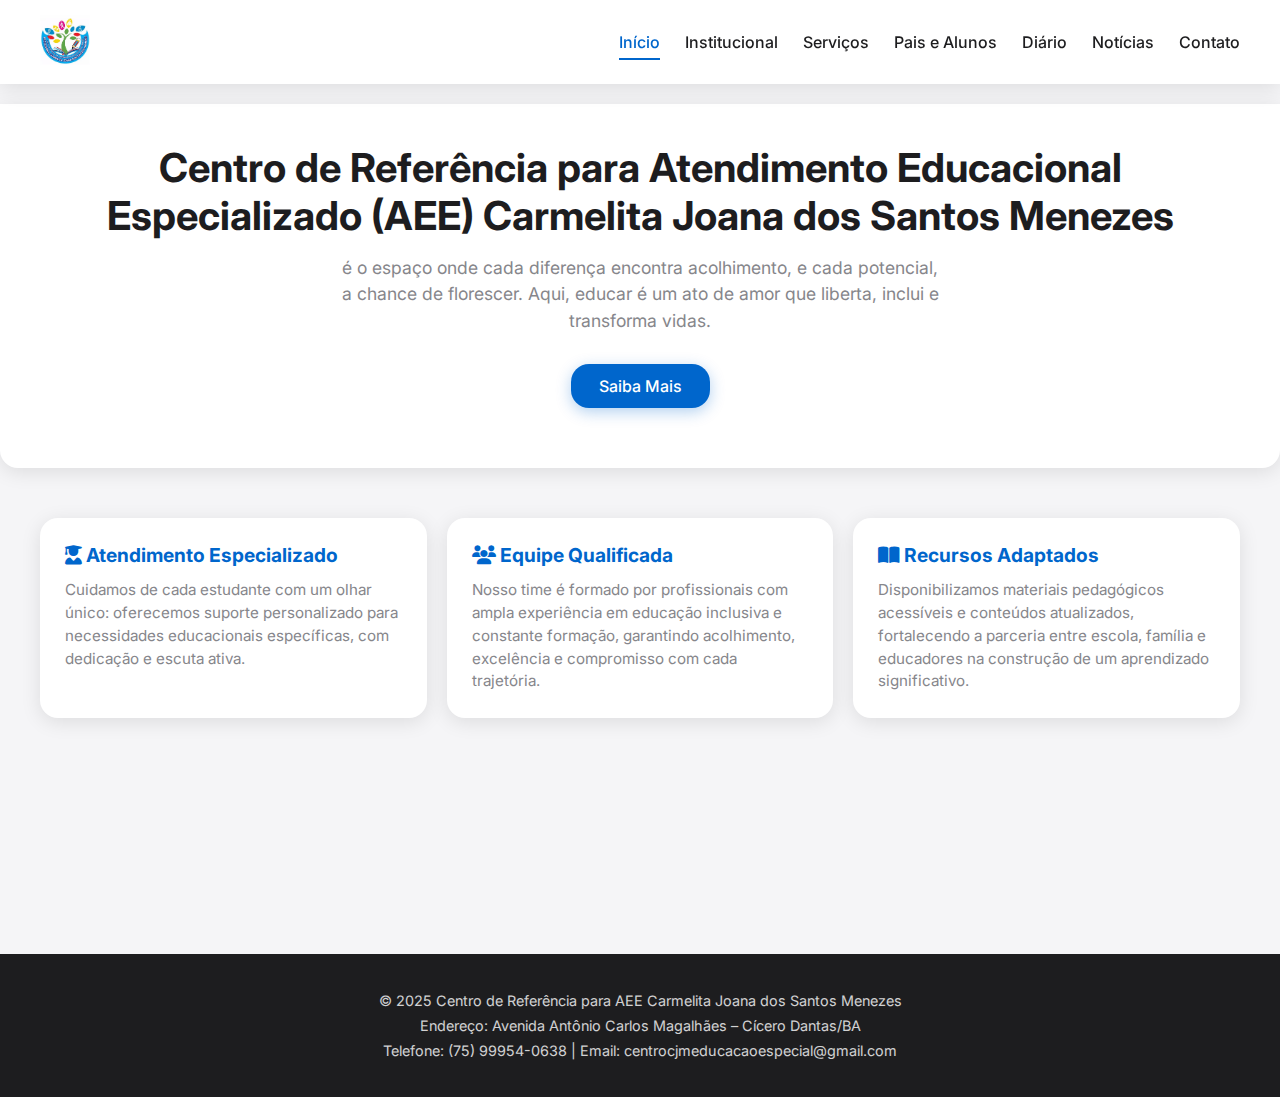
<file: index.html>
<!DOCTYPE html>
<html lang="pt-BR">
<head>
    <meta charset="UTF-8">
    <meta name="viewport" content="width=device-width, initial-scale=1.0, minimum-scale=1.0, maximum-scale=1.0, user-scalable=no">
    <title>AEE Carmelita Joana dos Santos Menezes</title>
    <link rel="stylesheet" href="https://cdnjs.cloudflare.com/ajax/libs/font-awesome/6.4.0/css/all.min.css">
    <link rel="preconnect" href="https://fonts.googleapis.com">
    <link rel="preconnect" href="https://fonts.gstatic.com" crossorigin>
    <link href="https://fonts.googleapis.com/css2?family=Inter:wght@300;400;500;600;700&display=swap" rel="stylesheet">
    <style>
        /* === Variáveis de Design === */
        :root {
            --primary-color: #0066cc;
            --secondary-color: #5ac8fa;
            --text-dark: #1d1d1f;
            --text-light: #86868b;
            --bg-light: #f5f5f7;
            --bg-white: #ffffff;
            --border-radius: 18px;
            --dock-height: 70px;
            --safe-area: env(safe-area-inset-bottom);
            --shadow: 0 4px 20px rgba(0, 0, 0, 0.1);
            --transition: all 0.3s cubic-bezier(0.25, 0.8, 0.25, 1);
        }

        /* === Reset e Base === */
        * {
            margin: 0;
            padding: 0;
            box-sizing: border-box;
            -webkit-tap-highlight-color: transparent;
        }

        body {
            font-family: 'Inter', sans-serif;
            color: var(--text-dark);
            background-color: var(--bg-light);
            padding-bottom: calc(var(--dock-height) + var(--safe-area));
            overflow-x: hidden;
        }

        .container {
            width: 100%;
            max-width: 1200px;
            margin: 0 auto;
            padding: 0 20px;
        }

        /* === Header Desktop === */
        .main-header {
            background-color: var(--bg-white);
            box-shadow: var(--shadow);
            position: sticky;
            top: 0;
            z-index: 1000;
        }

        .desktop-nav {
            display: flex;
            justify-content: space-between;
            align-items: center;
            padding: 15px 0;
        }

        .logo-img {
            height: 50px;
            width: auto;
        }

        .desktop-menu {
            display: flex;
            list-style: none;
            gap: 25px;
        }

        .desktop-menu li a {
            text-decoration: none;
            color: var(--text-dark);
            font-weight: 500;
            padding: 8px 0;
            position: relative;
            transition: var(--transition);
        }

        .desktop-menu li a:hover,
        .desktop-menu li a.active {
            color: var(--primary-color);
        }

        .desktop-menu li a.active::after {
            content: '';
            position: absolute;
            bottom: 0;
            left: 0;
            width: 100%;
            height: 2px;
            background-color: var(--primary-color);
        }

        /* === Dock Menu Mobile === */
        .mobile-dock {
            position: fixed;
            bottom: 0;
            left: 0;
            width: 100%;
            height: calc(var(--dock-height) + var(--safe-area));
            background-color: rgba(255, 255, 255, 0.95);
            backdrop-filter: blur(20px);
            -webkit-backdrop-filter: blur(20px);
            display: flex;
            justify-content: center;
            align-items: center;
            z-index: 1000;
            box-shadow: 0 -2px 20px rgba(0, 0, 0, 0.1);
            padding-bottom: var(--safe-area);
            border-top: 1px solid rgba(0, 0, 0, 0.05);
        }

        .dock-items {
            display: flex;
            justify-content: space-around;
            width: 100%;
            max-width: 500px;
            padding: 0 15px;
        }

        .dock-item {
            display: flex;
            flex-direction: column;
            align-items: center;
            justify-content: center;
            text-decoration: none;
            color: var(--text-light);
            transition: var(--transition);
            flex: 1;
            max-width: 80px;
        }

        .dock-icon {
            width: 28px;
            height: 28px;
            display: flex;
            align-items: center;
            justify-content: center;
            margin-bottom: 4px;
            position: relative;
        }

        .dock-icon i {
            font-size: 22px;
            transition: var(--transition);
        }

        .dock-item.active .dock-icon i {
            color: var(--primary-color);
            transform: translateY(-5px);
        }

        .dock-label {
            font-size: 10px;
            font-weight: 500;
            text-align: center;
            transition: var(--transition);
            opacity: 0.8;
        }

        .dock-item.active .dock-label {
            color: var(--primary-color);
            opacity: 1;
            font-weight: 600;
        }

        /* Efeito de destaque no item ativo */
        .dock-item.active .dock-icon::before {
            content: '';
            position: absolute;
            top: -8px;
            width: 40px;
            height: 40px;
            background-color: var(--primary-color);
            opacity: 0.1;
            border-radius: 50%;
            z-index: -1;
        }

        /* === Conteúdo Principal === */
        main {
            min-height: calc(100vh - var(--dock-height) - var(--safe-area));
            padding-top: 20px;
        }

        .hero-section {
            text-align: center;
            padding: 40px 0 60px;
            background-color: var(--bg-white);
            border-radius: 0 0 var(--border-radius) var(--border-radius);
            margin-bottom: 20px;
            box-shadow: var(--shadow);
        }

        .hero-section h1 {
            font-size: clamp(1.8rem, 5vw, 2.5rem);
            font-weight: 700;
            margin-bottom: 15px;
            line-height: 1.2;
        }

        .hero-section p {
            font-size: clamp(1rem, 3vw, 1.1rem);
            color: var(--text-light);
            max-width: 600px;
            margin: 0 auto 30px;
            line-height: 1.5;
        }

        .hero-button {
            background-color: var(--primary-color);
            color: white;
            padding: 12px 28px;
            border-radius: var(--border-radius);
            text-decoration: none;
            font-size: 1rem;
            font-weight: 500;
            display: inline-block;
            transition: var(--transition);
            box-shadow: 0 4px 15px rgba(0, 102, 204, 0.3);
        }

        .hero-button:hover {
            background-color: #0052a3;
            transform: translateY(-2px);
        }

        .features-section {
            padding: 30px 0;
            display: grid;
            grid-template-columns: repeat(auto-fit, minmax(280px, 1fr));
            gap: 20px;
        }

        .feature-item {
            background-color: var(--bg-white);
            padding: 25px;
            border-radius: var(--border-radius);
            box-shadow: var(--shadow);
            transition: var(--transition);
        }

        .feature-item:hover {
            transform: translateY(-5px);
        }

        .feature-item h3 {
            font-size: 1.2rem;
            margin-bottom: 12px;
            color: var(--primary-color);
        }

        .feature-item p {
            font-size: 0.95rem;
            color: var(--text-light);
            line-height: 1.5;
        }

        /* === Footer === */
        .main-footer {
            background-color: var(--text-dark);
            color: white;
            text-align: center;
            padding: 30px 0;
            margin-top: 40px;
        }

        .main-footer p {
            margin: 8px 0;
            font-size: 0.9rem;
            opacity: 0.8;
        }

        /* === Media Queries === */
        @media (max-width: 1023px) {
            .desktop-nav {
                display: none;
            }
        }

        @media (min-width: 1024px) {
            .mobile-dock {
                display: none;
            }
            body {
                padding-bottom: 0;
            }
        }

        /* Ajustes para tablets */
        @media (min-width: 768px) and (max-width: 1023px) {
            .dock-items {
                max-width: 600px;
            }
            .dock-item {
                max-width: 100px;
            }
            .dock-icon i {
                font-size: 24px;
            }
            .dock-label {
                font-size: 11px;
            }
        }

        /* Suporte para dispositivos com notch */
        @supports (padding-bottom: env(safe-area-inset-bottom)) {
            .mobile-dock {
                padding-bottom: env(safe-area-inset-bottom);
            }
        }
    </style>
</head>
<body>
    <!-- Header Desktop -->
    <header class="main-header">
        <nav class="desktop-nav container">
            <a href="index.html" class="logo-link">
                <img src="images/logo.avif" alt="Logomarca AEE" class="logo-img">
            </a>
            <ul class="desktop-menu">
                <li><a href="index.html" class="active">Início</a></li>
                <li><a href="pages/institucional.html">Institucional</a></li>
                <li><a href="pages/servicos.html">Serviços</a></li>
                <li><a href="pages/pais_alunos.html">Pais e Alunos</a></li>
                <li><a href="pages/diario.html">Diário</a></li>
                <li><a href="pages/noticias.html">Notícias</a></li>
                <li><a href="pages/contato.html">Contato</a></li>
            </ul>
        </nav>
    </header>

    <main>
        <section class="hero-section">
            <div class="container">
                <h1>Centro de Referência para Atendimento Educacional Especializado (AEE) Carmelita Joana dos Santos Menezes</h1>
                <p>é o espaço onde cada diferença encontra acolhimento, e cada potencial, a chance de florescer. Aqui, educar é um ato de amor que liberta, inclui e transforma vidas.</p>
                <a href="pages/institucional.html" class="hero-button">Saiba Mais</a>
            </div>
        </section>

        <section class="features-section container">
            <div class="feature-item">
                <h3><i class="fas fa-user-graduate"></i> Atendimento Especializado</h3>
                <p>Cuidamos de cada estudante com um olhar único: oferecemos suporte personalizado para necessidades educacionais específicas, com dedicação e escuta ativa.</p>
            </div>
            <div class="feature-item">
                <h3><i class="fas fa-users"></i> Equipe Qualificada</h3>
                <p>Nosso time é formado por profissionais com ampla experiência em educação inclusiva e constante formação, garantindo acolhimento, excelência e compromisso com cada trajetória.</p>
            </div>
            <div class="feature-item">
                <h3><i class="fas fa-book-open"></i> Recursos Adaptados</h3>
                <p>Disponibilizamos materiais pedagógicos acessíveis e conteúdos atualizados, fortalecendo a parceria entre escola, família e educadores na construção de um aprendizado significativo.</p>
            </div>
        </section>
    </main>

    <!-- Dock Menu Mobile -->
    <nav class="mobile-dock">
        <div class="dock-items">
            <a href="index.html" class="dock-item active">
                <div class="dock-icon">
                    <i class="fas fa-home"></i>
                </div>
                <span class="dock-label">Início</span>
            </a>
            <a href="pages/servicos.html" class="dock-item">
                <div class="dock-icon">
                    <i class="fas fa-hand-holding-heart"></i>
                </div>
                <span class="dock-label">Serviços</span>
            </a>
            <a href="pages/diario.html" class="dock-item">
                <div class="dock-icon">
                    <i class="fas fa-book"></i>
                </div>
                <span class="dock-label">Diário</span>
            </a>
            <a href="pages/contato.html" class="dock-item">
                <div class="dock-icon">
                    <i class="fas fa-envelope"></i>
                </div>
                <span class="dock-label">Contato</span>
            </a>
        </div>
    </nav>

    <footer class="main-footer">
        <div class="container">
            <p>&copy; 2025 Centro de Referência para AEE Carmelita Joana dos Santos Menezes</p>
            <p>Endereço: Avenida Antônio Carlos Magalhães – Cícero Dantas/BA</p>
            <p>Telefone: (75) 99954-0638 | Email: centrocjmeducacaoespecial@gmail.com</p>
        </div>
    </footer>

    <script>
        // Sistema de navegação com armazenamento local
        document.addEventListener('DOMContentLoaded', function() {
            // Ativar item do dock conforme a página atual
            const currentPage = window.location.pathname.split('/').pop() || 'index.html';
            const dockItems = document.querySelectorAll('.dock-item');
            
            dockItems.forEach(item => {
                item.classList.remove('active');
                const link = item.getAttribute('href');
                if (currentPage.includes(link.split('/').pop())) {
                    item.classList.add('active');
                }
            });

            // Suporte para swipe no dock (opcional)
            let touchStartX = 0;
            let touchEndX = 0;
            const dock = document.querySelector('.mobile-dock');

            dock.addEventListener('touchstart', e => {
                touchStartX = e.changedTouches[0].screenX;
            }, false);

            dock.addEventListener('touchend', e => {
                touchEndX = e.changedTouches[0].screenX;
                handleSwipe();
            }, false);

            function handleSwipe() {
                const threshold = 50;
                if (touchEndX < touchStartX - threshold) {
                    // Swipe left
                    navigateDock(1);
                }
                if (touchEndX > touchStartX + threshold) {
                    // Swipe right
                    navigateDock(-1);
                }
            }

            function navigateDock(direction) {
                const activeItem = document.querySelector('.dock-item.active');
                const items = Array.from(document.querySelectorAll('.dock-item'));
                const currentIndex = items.indexOf(activeItem);
                const nextIndex = (currentIndex + direction + items.length) % items.length;
                
                if (nextIndex !== currentIndex) {
                    window.location.href = items[nextIndex].getAttribute('href');
                }
            }

            // Preload de páginas para melhor performance
            if ('connection' in navigator && navigator.connection.saveData) {
                console.log('Modo save-data ativado - preload desabilitado');
            } else {
                const links = document.querySelectorAll('.dock-item:not(.active)');
                links.forEach(link => {
                    const url = link.getAttribute('href');
                    fetch(url, {method: 'HEAD'});
                });
            }
        });
    </script>
</body>
</html>
</file>
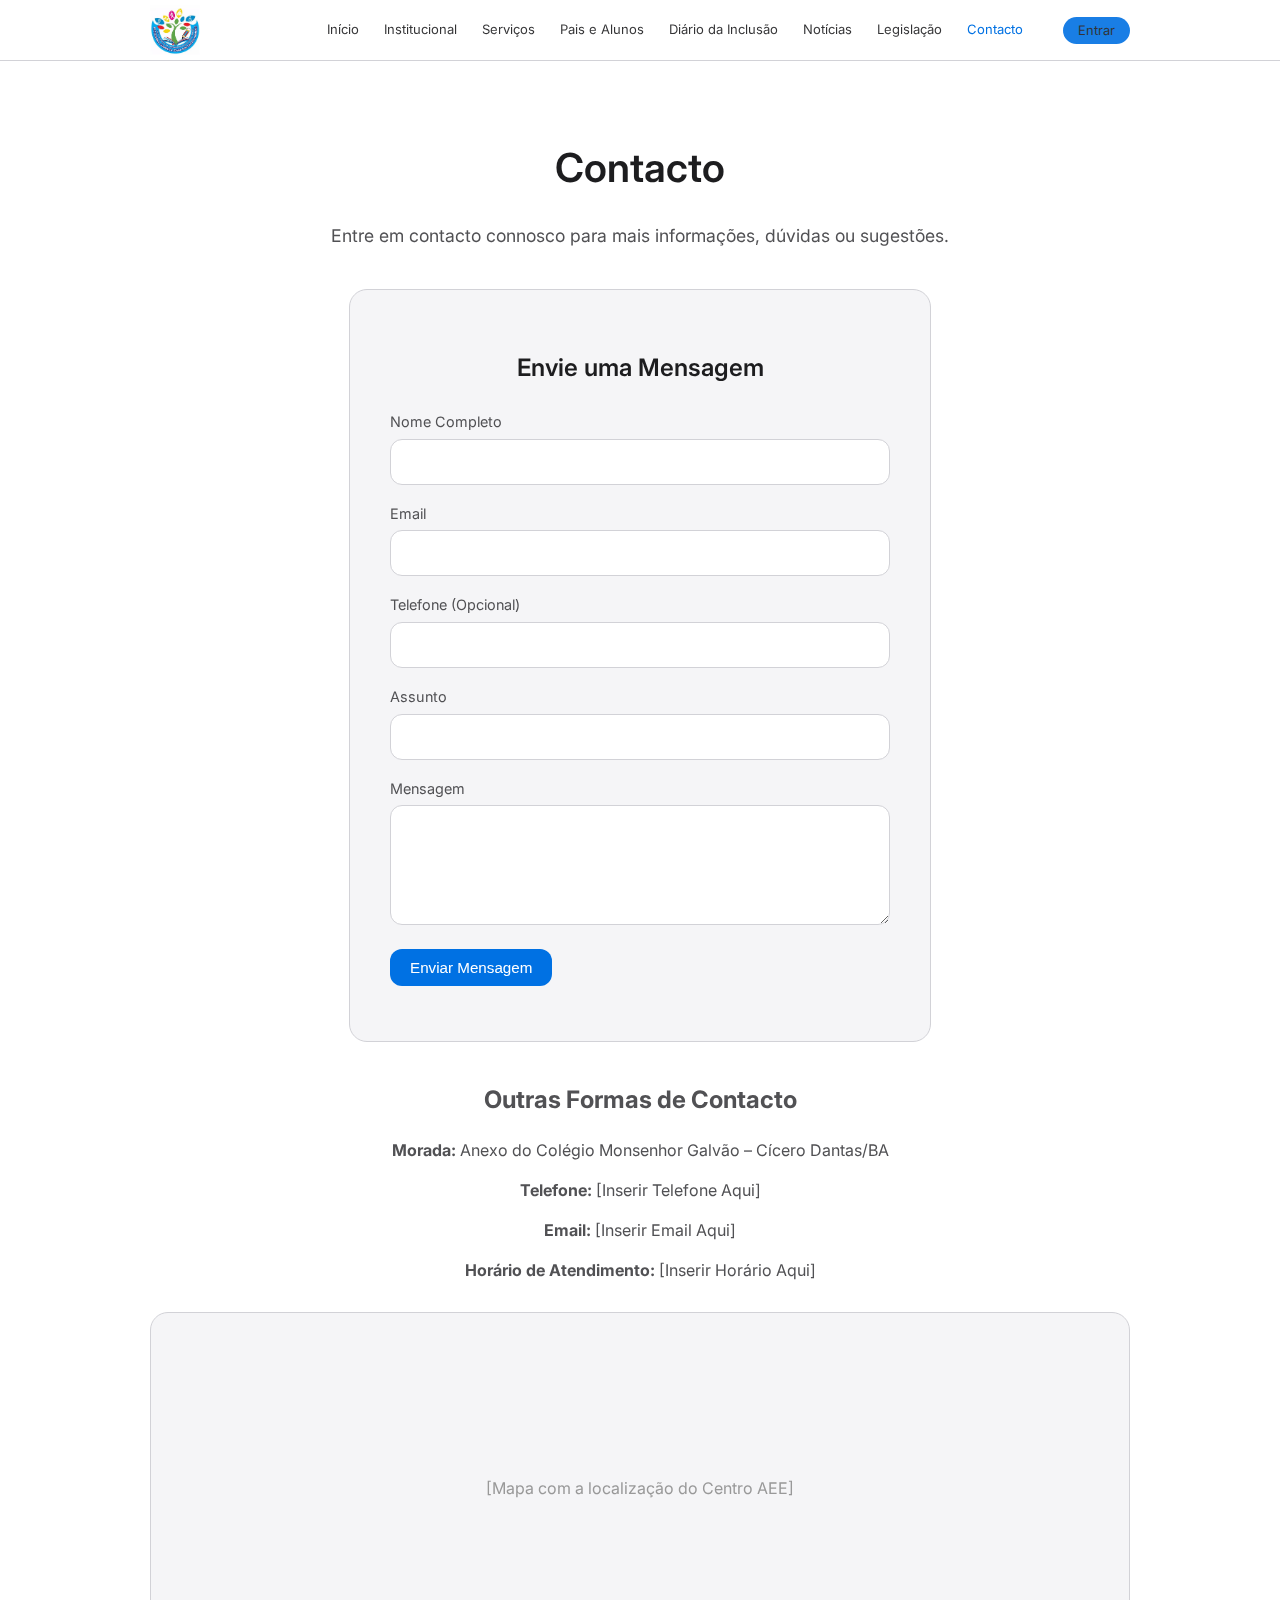
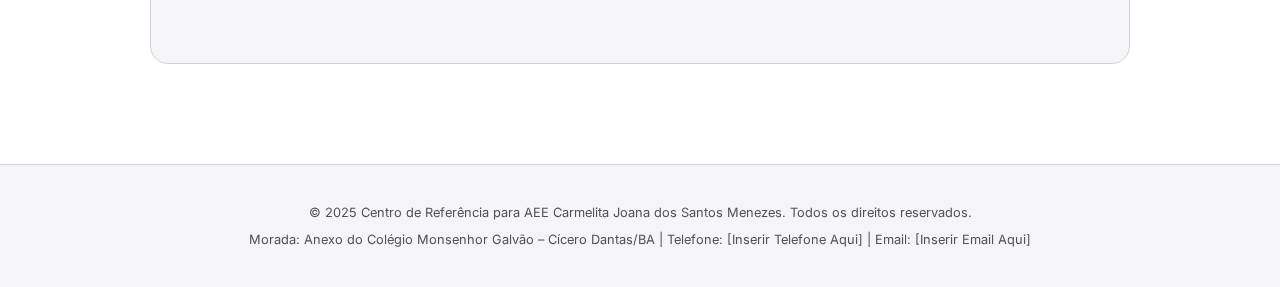
<file: pages/contato.html>
<!DOCTYPE html>
<html lang="pt-BR">
<head>
    <meta charset="UTF-8">
    <meta name="viewport" content="width=device-width, initial-scale=1.0">
    <title>Contacto - AEE Carmelita Joana dos Santos Menezes</title>
    <link rel="stylesheet" href="../css/style.css">
    <link rel="preconnect" href="https://fonts.googleapis.com">
    <link rel="preconnect" href="https://fonts.gstatic.com" crossorigin>
    <link href="https://fonts.googleapis.com/css2?family=Inter:wght@400;500;600;700&display=swap" rel="stylesheet">
</head>
<body>
    <header class="main-header">
        <nav class="main-nav container">
            <a href="../index.html" class="logo-link">
                <img src="../images/logo.avif" alt="Logomarca AEE Carmelita Joana dos Santos Menezes" class="logo-img">
            </a>
            <button class="menu-toggle" aria-label="Abrir menu" aria-expanded="false">
                <span class="hamburger"></span>
            </button>
            <ul class="nav-menu">
                <li><a href="../index.html">Início</a></li>
                <li><a href="institucional.html">Institucional</a></li>
                <li><a href="servicos.html">Serviços</a></li>
                <li><a href="pais_alunos.html">Pais e Alunos</a></li>
                <li><a href="diario.html">Diário da Inclusão</a></li>
                <li><a href="noticias.html">Notícias</a></li>
                <li><a href="legislacao.html">Legislação</a></li>
                <li><a href="contato.html" class="active">Contacto</a></li>
                <li><a href="login.html" class="login-button">Entrar</a></li>
            </ul>
        </nav>
    </header>

    <main class="container page-content">
        <h1>Contacto</h1>
        <p>Entre em contacto connosco para mais informações, dúvidas ou sugestões.</p>

        <section class="contact-form">
            <h2>Envie uma Mensagem</h2>
            <!-- O formulário aqui é apenas visual. A funcionalidade de envio requer backend (PHP ou outra solução) -->
            <form id="contact-form-element" action="#" method="POST">
                <div class="form-group">
                    <label for="nome">Nome Completo</label>
                    <input type="text" id="nome" name="nome" required>
                </div>
                <div class="form-group">
                    <label for="email">Email</label>
                    <input type="email" id="email" name="email" required>
                </div>
                <div class="form-group">
                    <label for="telefone">Telefone (Opcional)</label>
                    <input type="tel" id="telefone" name="telefone">
                </div>
                <div class="form-group">
                    <label for="assunto">Assunto</label>
                    <input type="text" id="assunto" name="assunto" required>
                </div>
                <div class="form-group">
                    <label for="mensagem">Mensagem</label>
                    <textarea id="mensagem" name="mensagem" required></textarea>
                </div>
                <button type="submit" class="submit-button">Enviar Mensagem</button>
                <p id="form-status" class="error-message" style="margin-top: 15px; text-align: center;"></p>
            </form>
        </section>

        <section class="contact-info">
            <h2>Outras Formas de Contacto</h2>
            <p><strong>Morada:</strong> Anexo do Colégio Monsenhor Galvão – Cícero Dantas/BA</p>
            <p><strong>Telefone:</strong> [Inserir Telefone Aqui]</p>
            <p><strong>Email:</strong> [Inserir Email Aqui]</p>
            <p><strong>Horário de Atendimento:</strong> [Inserir Horário Aqui]</p>
            <!-- Adicionar links para redes sociais se houver -->
        </section>

        <section class="map-placeholder">
            <span>[Mapa com a localização do Centro AEE]</span>
        </section>

    </main>

    <footer class="main-footer">
        <div class="container">
            <p>&copy; 2025 Centro de Referência para AEE Carmelita Joana dos Santos Menezes. Todos os direitos reservados.</p>
            <p>Morada: Anexo do Colégio Monsenhor Galvão – Cícero Dantas/BA | Telefone: [Inserir Telefone Aqui] | Email: [Inserir Email Aqui]</p>
        </div>
    </footer>

    <script src="../js/script.js"></script>
    <script>
        // Script básico para feedback visual do formulário (não envia dados)
        /*
        const contactForm = document.getElementById('contact-form-element');
        const formStatus = document.getElementById('form-status');

        if (contactForm) {
            contactForm.addEventListener('submit', function(event) {
                event.preventDefault(); // Impede o envio real do formulário
                formStatus.textContent = 'Enviando... (Funcionalidade de envio requer backend)';
                formStatus.style.color = 'var(--apple-blue)';

                // Simula um tempo de envio e dá feedback
                setTimeout(() => {
                     // Aqui seria a lógica de fetch para a API PHP
                     // Ex: fetch('/api/contato.php', { method: 'POST', body: new FormData(contactForm) })
                     //     .then(response => response.json())
                     //     .then(data => { ... })

                    formStatus.textContent = 'Mensagem (simulação) enviada com sucesso! Entraremos em contacto em breve.';
                    formStatus.style.color = 'green';
                    contactForm.reset(); // Limpa o formulário
                }, 1500);
            });
        }
        */
    </script>
</body>
</html>
</file>
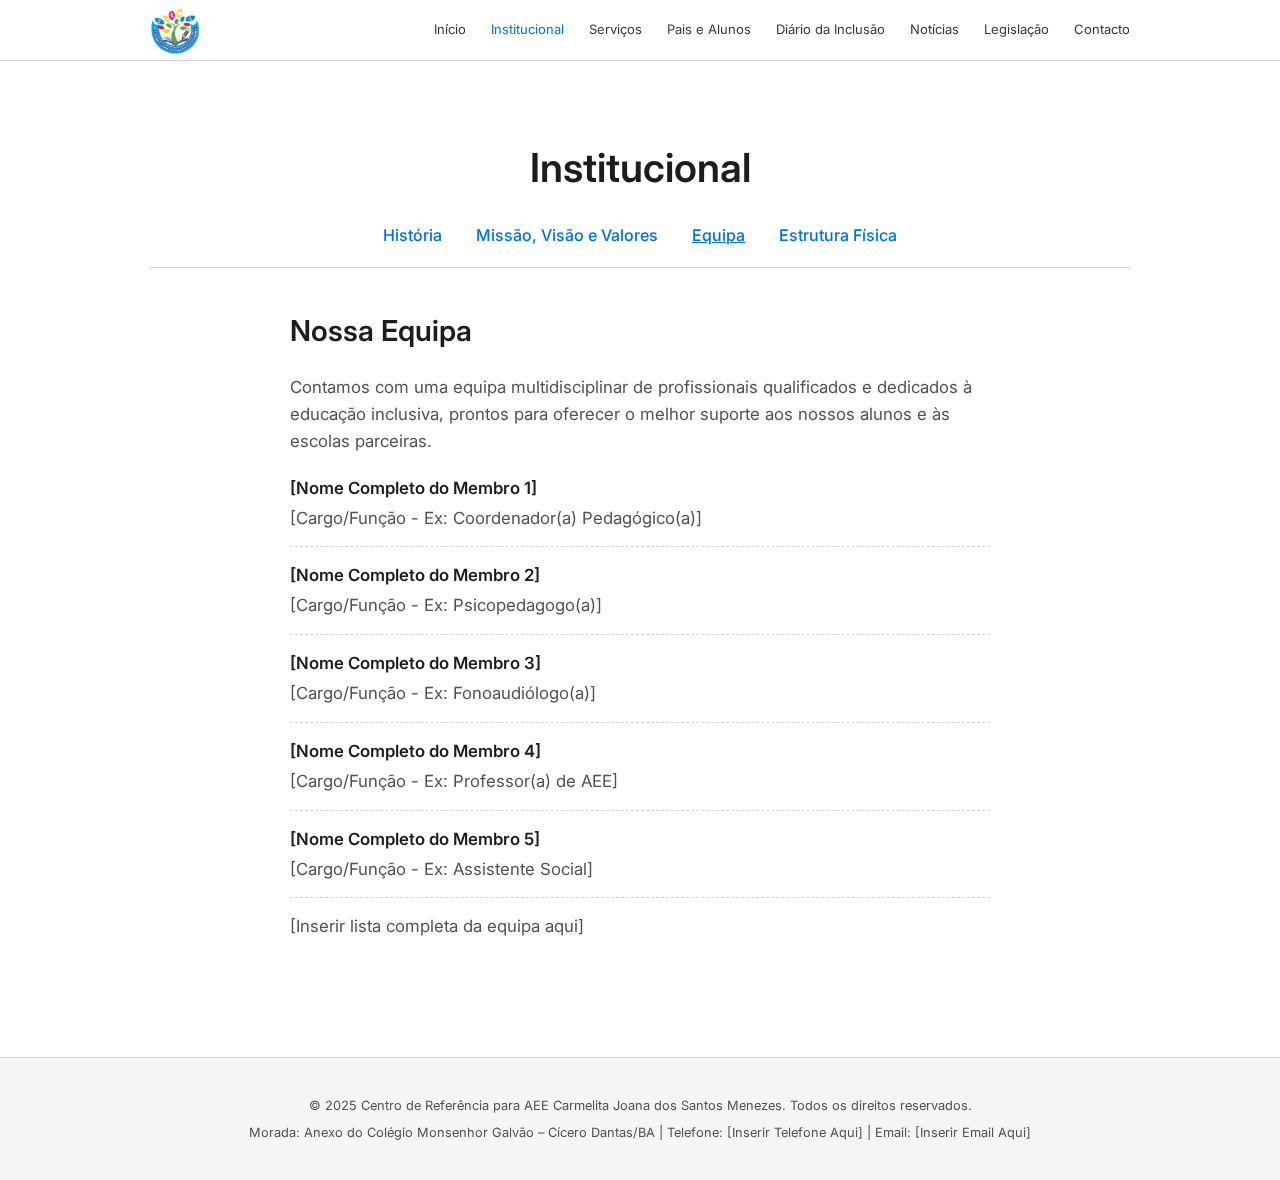
<file: pages/equipa.html>
<!DOCTYPE html>
<html lang="pt-BR">
<head>
    <meta charset="UTF-8">
    <meta name="viewport" content="width=device-width, initial-scale=1.0">
    <title>Equipa - AEE Carmelita Joana dos Santos Menezes</title>
    <link rel="stylesheet" href="../css/style.css">
    <link rel="preconnect" href="https://fonts.googleapis.com">
    <link rel="preconnect" href="https://fonts.gstatic.com" crossorigin>
    <link href="https://fonts.googleapis.com/css2?family=Inter:wght@400;500;600;700&display=swap" rel="stylesheet">
    <style>
        /* Estilos específicos para subpáginas institucionais - Tema Apple */
        .subpage-nav {
            text-align: center;
            margin-bottom: 40px;
            padding-bottom: 20px;
            border-bottom: 1px solid var(--apple-border-color);
        }
        .subpage-nav a {
            margin: 0 15px;
            text-decoration: none;
            color: var(--apple-blue);
            font-size: 1rem;
            font-weight: 500;
        }
        .subpage-nav a:hover, .subpage-nav a.active {
            text-decoration: underline;
        }
        .content-section {
            max-width: 700px;
            margin: 40px auto 0 auto;
            font-size: 1.05rem;
            line-height: 1.6;
            color: var(--apple-gray-text-light);
        }
        .content-section h2 {
            font-size: 1.8rem;
            font-weight: 600;
            color: var(--apple-gray-text);
            margin-bottom: 20px;
        }
        .content-section p {
            margin-bottom: 1.2em;
        }
        .team-list {
            list-style: none;
            padding: 0;
            margin-top: 20px;
        }
        .team-member {
            margin-bottom: 15px;
            padding-bottom: 15px;
            border-bottom: 1px dashed var(--apple-border-color);
        }
        .team-member:last-child {
            border-bottom: none;
        }
        .team-member strong {
            display: block;
            font-weight: 600;
            color: var(--apple-gray-text);
            margin-bottom: 3px;
        }
    </style>
</head>
<body>
    <header class="main-header">
        <nav class="main-nav container">
            <a href="../index.html" class="logo-link">
                <img src="../images/logo.avif" alt="Logomarca AEE Carmelita Joana dos Santos Menezes" class="logo-img">
            </a>
            <button class="menu-toggle" aria-label="Abrir menu" aria-expanded="false">
                <span class="hamburger"></span>
            </button>
            <ul class="nav-menu">
                <li><a href="../index.html">Início</a></li>
                <li><a href="institucional.html" class="active">Institucional</a></li>
                <li><a href="servicos.html">Serviços</a></li>
                <li><a href="pais_alunos.html">Pais e Alunos</a></li>
                <li><a href="diario.html">Diário da Inclusão</a></li>
                <li><a href="noticias.html">Notícias</a></li>
                <li><a href="legislacao.html">Legislação</a></li>
                <li><a href="contato.html">Contacto</a></li>
                <!-- <li><a href="login.html" class="login-button">Entrar</a></li> -->
            </ul>
        </nav>
    </header>

    <main class="container page-content">
        <h1>Institucional</h1>
        <!-- <p>Conheça mais sobre o Centro AEE Carmelita Joana dos Santos Menezes.</p> -->

        <nav class="subpage-nav">
            <a href="historia.html">História</a>
            <a href="missao_visao_valores.html">Missão, Visão e Valores</a>
            <a href="equipa.html" class="active">Equipa</a>
            <a href="estrutura.html">Estrutura Física</a>
        </nav>

        <section class="content-section">
            <h2>Nossa Equipa</h2>
            <p>Contamos com uma equipa multidisciplinar de profissionais qualificados e dedicados à educação inclusiva, prontos para oferecer o melhor suporte aos nossos alunos e às escolas parceiras.</p>

            <ul class="team-list">
                <li class="team-member">
                    <strong>[Nome Completo do Membro 1]</strong>
                    <span>[Cargo/Função - Ex: Coordenador(a) Pedagógico(a)]</span>
                </li>
                <li class="team-member">
                    <strong>[Nome Completo do Membro 2]</strong>
                    <span>[Cargo/Função - Ex: Psicopedagogo(a)]</span>
                </li>
                <li class="team-member">
                    <strong>[Nome Completo do Membro 3]</strong>
                    <span>[Cargo/Função - Ex: Fonoaudiólogo(a)]</span>
                </li>
                <li class="team-member">
                    <strong>[Nome Completo do Membro 4]</strong>
                    <span>[Cargo/Função - Ex: Professor(a) de AEE]</span>
                </li>
                 <li class="team-member">
                    <strong>[Nome Completo do Membro 5]</strong>
                    <span>[Cargo/Função - Ex: Assistente Social]</span>
                </li>
                <!-- Adicionar mais membros conforme necessário -->
                <li>[Inserir lista completa da equipa aqui]</li>
            </ul>
        </section>

    </main>

    <footer class="main-footer">
        <div class="container">
            <p>&copy; 2025 Centro de Referência para AEE Carmelita Joana dos Santos Menezes. Todos os direitos reservados.</p>
            <p>Morada: Anexo do Colégio Monsenhor Galvão – Cícero Dantas/BA | Telefone: [Inserir Telefone Aqui] | Email: [Inserir Email Aqui]</p>
        </div>
    </footer>

    <script src="../js/script.js"></script>
</body>
</html>
</file>
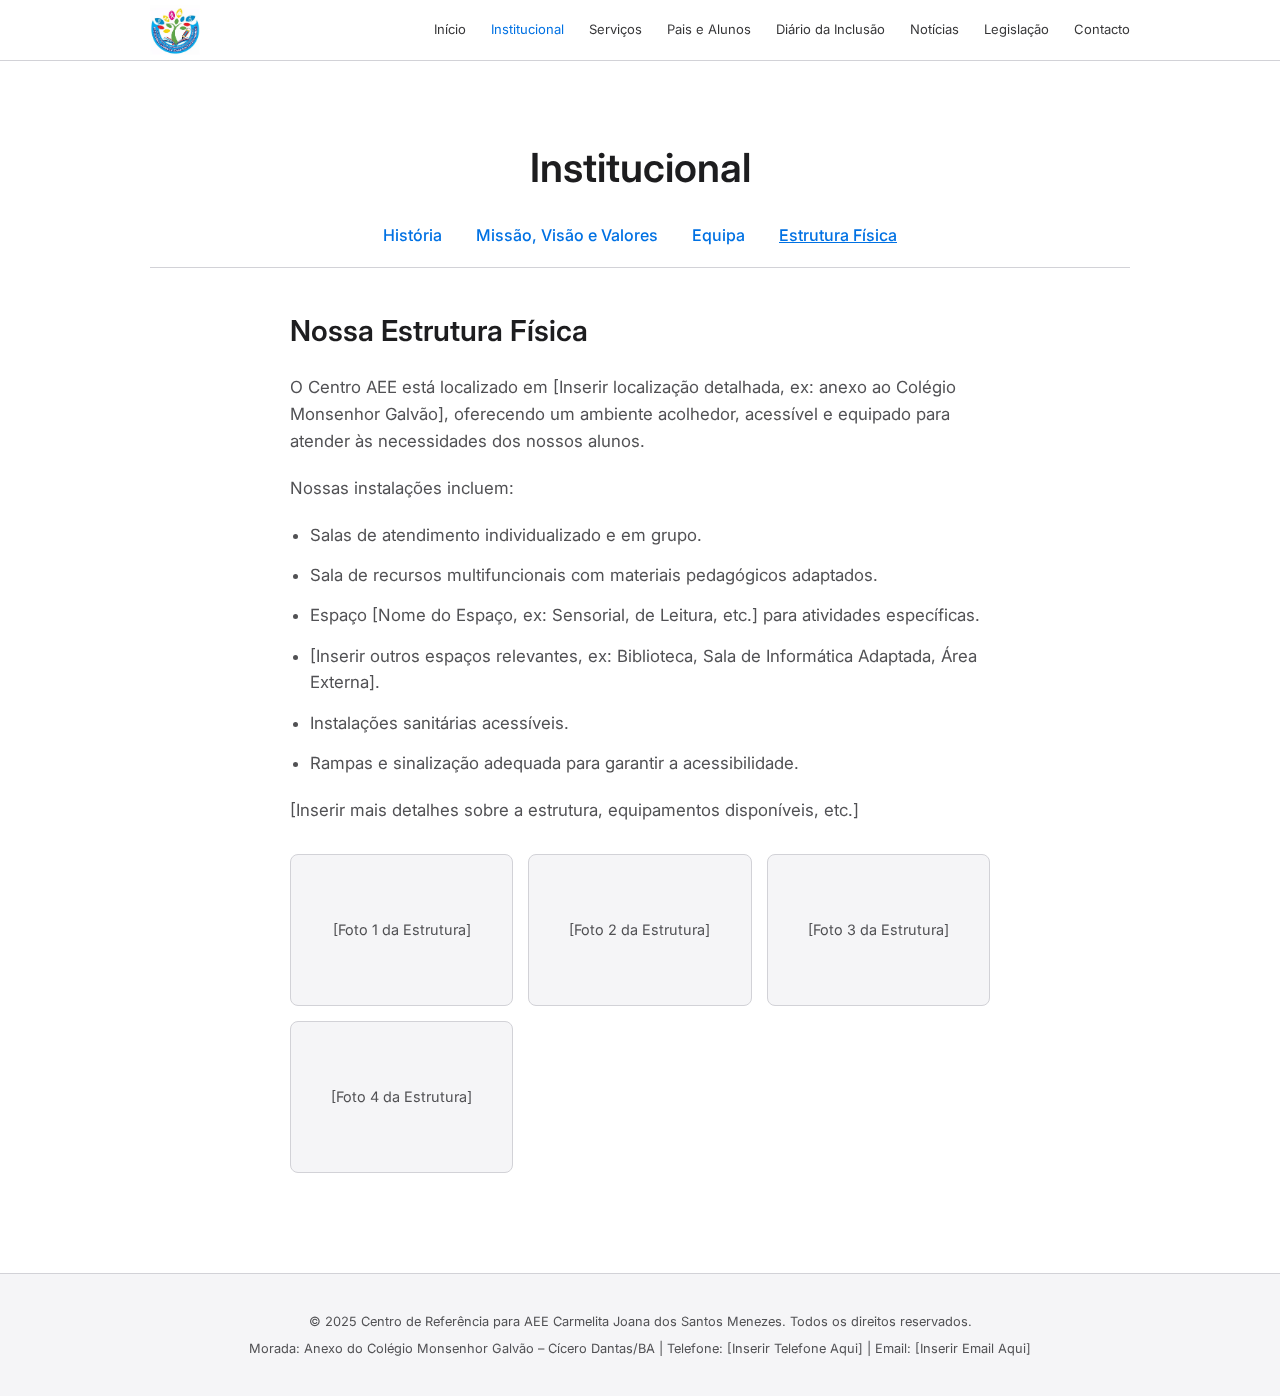
<file: pages/estrutura.html>
<!DOCTYPE html>
<html lang="pt-BR">
<head>
    <meta charset="UTF-8">
    <meta name="viewport" content="width=device-width, initial-scale=1.0">
    <title>Estrutura Física - AEE Carmelita Joana dos Santos Menezes</title>
    <link rel="stylesheet" href="../css/style.css">
    <link rel="preconnect" href="https://fonts.googleapis.com">
    <link rel="preconnect" href="https://fonts.gstatic.com" crossorigin>
    <link href="https://fonts.googleapis.com/css2?family=Inter:wght@400;500;600;700&display=swap" rel="stylesheet">
    <style>
        /* Estilos específicos para subpáginas institucionais - Tema Apple */
        .subpage-nav {
            text-align: center;
            margin-bottom: 40px;
            padding-bottom: 20px;
            border-bottom: 1px solid var(--apple-border-color);
        }
        .subpage-nav a {
            margin: 0 15px;
            text-decoration: none;
            color: var(--apple-blue);
            font-size: 1rem;
            font-weight: 500;
        }
        .subpage-nav a:hover, .subpage-nav a.active {
            text-decoration: underline;
        }
        .content-section {
            max-width: 700px;
            margin: 40px auto 0 auto;
            font-size: 1.05rem;
            line-height: 1.6;
            color: var(--apple-gray-text-light);
        }
        .content-section h2 {
            font-size: 1.8rem;
            font-weight: 600;
            color: var(--apple-gray-text);
            margin-bottom: 20px;
        }
        .content-section p {
            margin-bottom: 1.2em;
        }
        .content-section ul {
            padding-left: 20px;
            margin-bottom: 1.2em;
            list-style: disc;
        }
        .content-section li {
            margin-bottom: 0.8em;
        }
        /* Placeholder para galeria de fotos */
        .gallery-placeholder {
            display: grid;
            grid-template-columns: repeat(auto-fit, minmax(200px, 1fr));
            gap: 15px;
            margin-top: 30px;
        }
        .gallery-placeholder div {
            height: 150px;
            background-color: var(--apple-background-alt);
            border: 1px solid var(--apple-border-color);
            border-radius: 8px;
            display: flex;
            align-items: center;
            justify-content: center;
            color: var(--apple-gray-text-light);
            font-size: 0.9rem;
        }
    </style>
</head>
<body>
    <header class="main-header">
        <nav class="main-nav container">
            <a href="../index.html" class="logo-link">
                <img src="../images/logo.avif" alt="Logomarca AEE Carmelita Joana dos Santos Menezes" class="logo-img">
            </a>
            <button class="menu-toggle" aria-label="Abrir menu" aria-expanded="false">
                <span class="hamburger"></span>
            </button>
            <ul class="nav-menu">
                <li><a href="../index.html">Início</a></li>
                <li><a href="institucional.html" class="active">Institucional</a></li>
                <li><a href="servicos.html">Serviços</a></li>
                <li><a href="pais_alunos.html">Pais e Alunos</a></li>
                <li><a href="diario.html">Diário da Inclusão</a></li>
                <li><a href="noticias.html">Notícias</a></li>
                <li><a href="legislacao.html">Legislação</a></li>
                <li><a href="contato.html">Contacto</a></li>
                <!-- <li><a href="login.html" class="login-button">Entrar</a></li> -->
            </ul>
        </nav>
    </header>

    <main class="container page-content">
        <h1>Institucional</h1>
        <!-- <p>Conheça mais sobre o Centro AEE Carmelita Joana dos Santos Menezes.</p> -->

        <nav class="subpage-nav">
            <a href="historia.html">História</a>
            <a href="missao_visao_valores.html">Missão, Visão e Valores</a>
            <a href="equipa.html">Equipa</a>
            <a href="estrutura.html" class="active">Estrutura Física</a>
        </nav>

        <section class="content-section">
            <h2>Nossa Estrutura Física</h2>
            <p>O Centro AEE está localizado em [Inserir localização detalhada, ex: anexo ao Colégio Monsenhor Galvão], oferecendo um ambiente acolhedor, acessível e equipado para atender às necessidades dos nossos alunos.</p>
            <p>Nossas instalações incluem:</p>
            <ul>
                <li>Salas de atendimento individualizado e em grupo.</li>
                <li>Sala de recursos multifuncionais com materiais pedagógicos adaptados.</li>
                <li>Espaço [Nome do Espaço, ex: Sensorial, de Leitura, etc.] para atividades específicas.</li>
                <li>[Inserir outros espaços relevantes, ex: Biblioteca, Sala de Informática Adaptada, Área Externa].</li>
                <li>Instalações sanitárias acessíveis.</li>
                <li>Rampas e sinalização adequada para garantir a acessibilidade.</li>
            </ul>
            <p>[Inserir mais detalhes sobre a estrutura, equipamentos disponíveis, etc.]</p>

            <!-- Placeholder para galeria de fotos -->
            <div class="gallery-placeholder">
                <div>[Foto 1 da Estrutura]</div>
                <div>[Foto 2 da Estrutura]</div>
                <div>[Foto 3 da Estrutura]</div>
                <div>[Foto 4 da Estrutura]</div>
            </div>
        </section>

    </main>

    <footer class="main-footer">
        <div class="container">
            <p>&copy; 2025 Centro de Referência para AEE Carmelita Joana dos Santos Menezes. Todos os direitos reservados.</p>
            <p>Morada: Anexo do Colégio Monsenhor Galvão – Cícero Dantas/BA | Telefone: [Inserir Telefone Aqui] | Email: [Inserir Email Aqui]</p>
        </div>
    </footer>

    <script src="../js/script.js"></script>
</body>
</html>
</file>
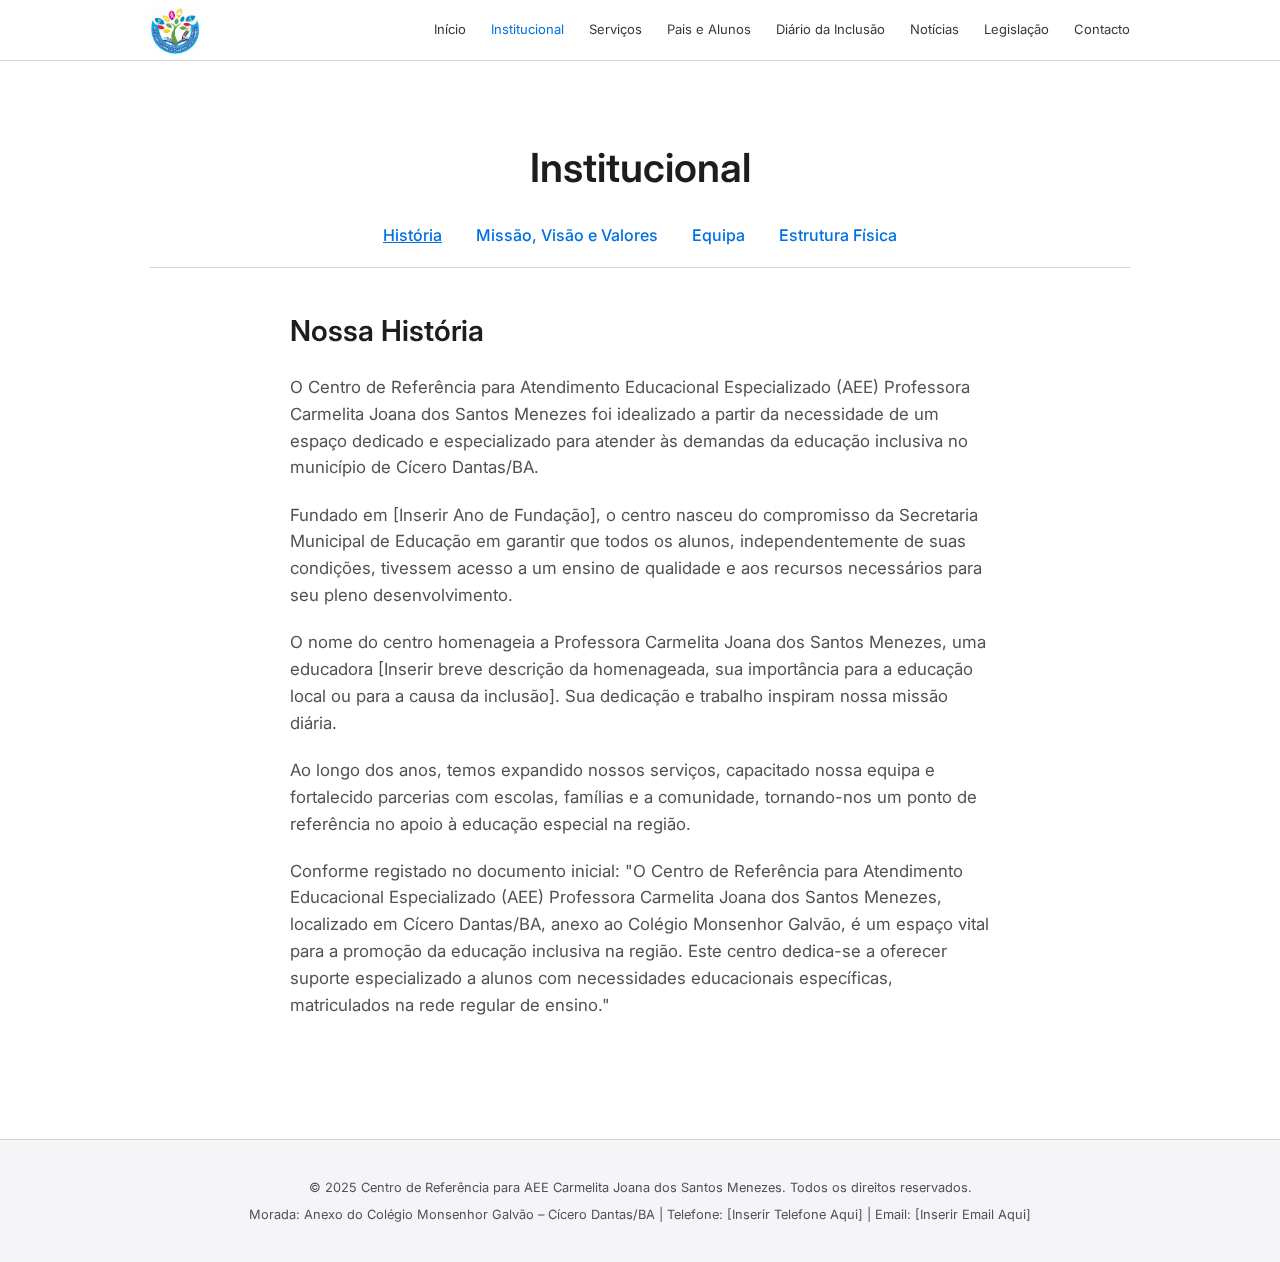
<file: pages/historia.html>
<!DOCTYPE html>
<html lang="pt-BR">
<head>
    <meta charset="UTF-8">
    <meta name="viewport" content="width=device-width, initial-scale=1.0">
    <title>História - AEE Carmelita Joana dos Santos Menezes</title>
    <link rel="stylesheet" href="../css/style.css">
    <link rel="preconnect" href="https://fonts.googleapis.com">
    <link rel="preconnect" href="https://fonts.gstatic.com" crossorigin>
    <link href="https://fonts.googleapis.com/css2?family=Inter:wght@400;500;600;700&display=swap" rel="stylesheet">
    <style>
        /* Estilos específicos para subpáginas institucionais - Tema Apple */
        .subpage-nav {
            text-align: center;
            margin-bottom: 40px;
            padding-bottom: 20px;
            border-bottom: 1px solid var(--apple-border-color);
        }
        .subpage-nav a {
            margin: 0 15px;
            text-decoration: none;
            color: var(--apple-blue);
            font-size: 1rem;
            font-weight: 500;
        }
        .subpage-nav a:hover, .subpage-nav a.active {
            text-decoration: underline;
        }
        .content-section {
            max-width: 700px;
            margin: 40px auto 0 auto;
            font-size: 1.05rem;
            line-height: 1.6;
            color: var(--apple-gray-text-light);
        }
        .content-section h2 {
            font-size: 1.8rem;
            font-weight: 600;
            color: var(--apple-gray-text);
            margin-bottom: 20px;
        }
        .content-section p {
            margin-bottom: 1.2em;
        }
    </style>
</head>
<body>
    <header class="main-header">
        <nav class="main-nav container">
            <a href="../index.html" class="logo-link">
                <img src="../images/logo.avif" alt="Logomarca AEE Carmelita Joana dos Santos Menezes" class="logo-img">
            </a>
            <button class="menu-toggle" aria-label="Abrir menu" aria-expanded="false">
                <span class="hamburger"></span>
            </button>
            <ul class="nav-menu">
                <li><a href="../index.html">Início</a></li>
                <li><a href="institucional.html" class="active">Institucional</a></li>
                <li><a href="servicos.html">Serviços</a></li>
                <li><a href="pais_alunos.html">Pais e Alunos</a></li>
                <li><a href="diario.html">Diário da Inclusão</a></li>
                <li><a href="noticias.html">Notícias</a></li>
                <li><a href="legislacao.html">Legislação</a></li>
                <li><a href="contato.html">Contacto</a></li>
                <!-- <li><a href="login.html" class="login-button">Entrar</a></li> -->
            </ul>
        </nav>
    </header>

    <main class="container page-content">
        <h1>Institucional</h1>
        <!-- <p>Conheça mais sobre o Centro AEE Carmelita Joana dos Santos Menezes.</p> -->

        <nav class="subpage-nav">
            <a href="historia.html" class="active">História</a>
            <a href="missao_visao_valores.html">Missão, Visão e Valores</a>
            <a href="equipa.html">Equipa</a>
            <a href="estrutura.html">Estrutura Física</a>
        </nav>

        <section class="content-section">
            <h2>Nossa História</h2>
            <p>O Centro de Referência para Atendimento Educacional Especializado (AEE) Professora Carmelita Joana dos Santos Menezes foi idealizado a partir da necessidade de um espaço dedicado e especializado para atender às demandas da educação inclusiva no município de Cícero Dantas/BA.</p>
            <p>Fundado em [Inserir Ano de Fundação], o centro nasceu do compromisso da Secretaria Municipal de Educação em garantir que todos os alunos, independentemente de suas condições, tivessem acesso a um ensino de qualidade e aos recursos necessários para seu pleno desenvolvimento.</p>
            <p>O nome do centro homenageia a Professora Carmelita Joana dos Santos Menezes, uma educadora [Inserir breve descrição da homenageada, sua importância para a educação local ou para a causa da inclusão]. Sua dedicação e trabalho inspiram nossa missão diária.</p>
            <p>Ao longo dos anos, temos expandido nossos serviços, capacitado nossa equipa e fortalecido parcerias com escolas, famílias e a comunidade, tornando-nos um ponto de referência no apoio à educação especial na região.</p>
            <!-- Usar conteúdo de pasted_content.txt se fornecer mais detalhes históricos -->
             <p>Conforme registado no documento inicial: "O Centro de Referência para Atendimento Educacional Especializado (AEE) Professora Carmelita Joana dos Santos Menezes, localizado em Cícero Dantas/BA, anexo ao Colégio Monsenhor Galvão, é um espaço vital para a promoção da educação inclusiva na região. Este centro dedica-se a oferecer suporte especializado a alunos com necessidades educacionais específicas, matriculados na rede regular de ensino."</p>
        </section>

    </main>

    <footer class="main-footer">
        <div class="container">
            <p>&copy; 2025 Centro de Referência para AEE Carmelita Joana dos Santos Menezes. Todos os direitos reservados.</p>
            <p>Morada: Anexo do Colégio Monsenhor Galvão – Cícero Dantas/BA | Telefone: [Inserir Telefone Aqui] | Email: [Inserir Email Aqui]</p>
        </div>
    </footer>

    <script src="../js/script.js"></script>
</body>
</html>
</file>
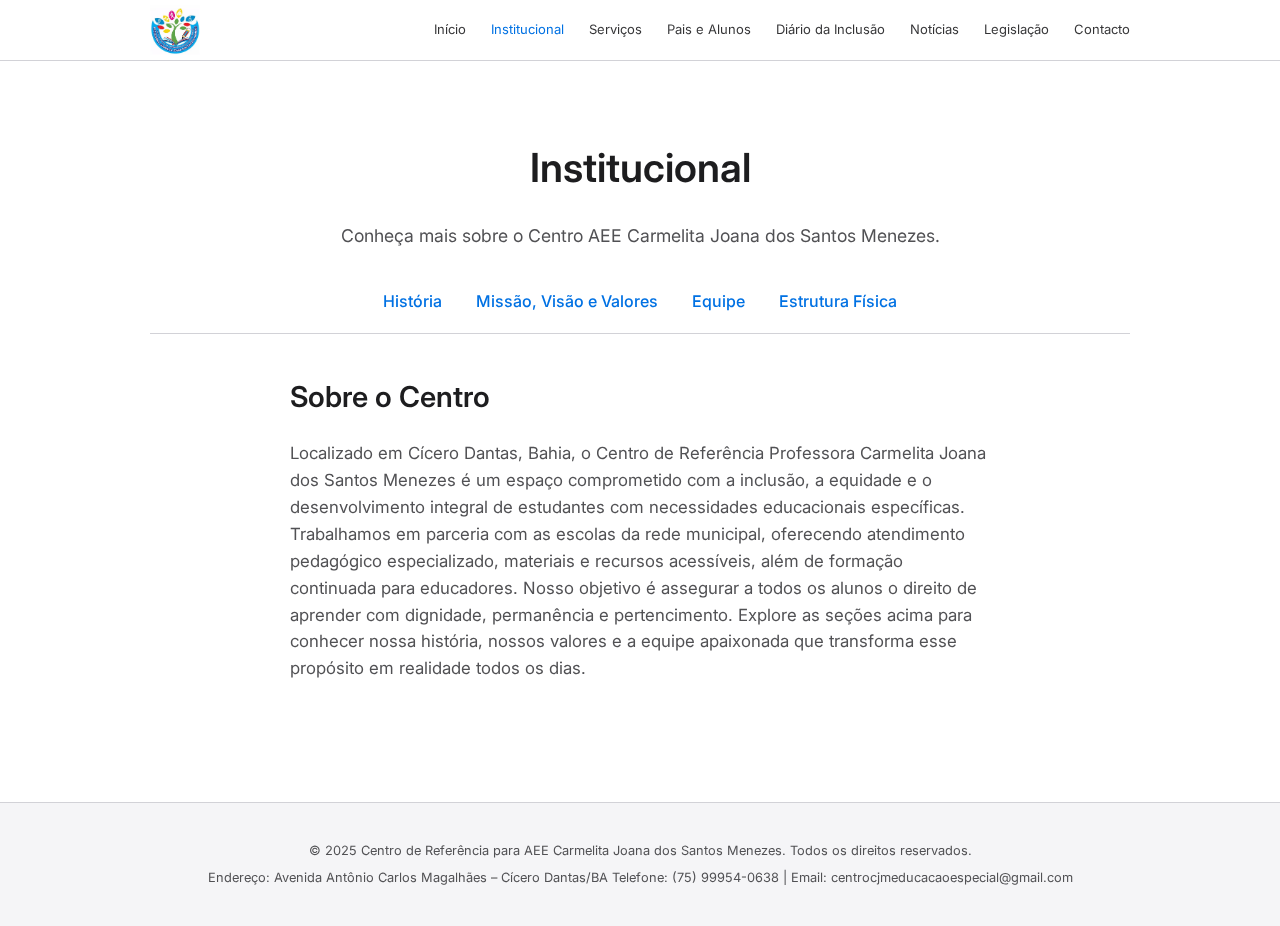
<file: pages/institucional.html>
<!DOCTYPE html>
<html lang="pt-BR">
<head>
    <meta charset="UTF-8">
    <meta name="viewport" content="width=device-width, initial-scale=1.0">
    <title>Institucional - AEE Carmelita Joana dos Santos Menezes</title>
    <link rel="stylesheet" href="../css/style.css">
    <link rel="preconnect" href="https://fonts.googleapis.com">
    <link rel="preconnect" href="https://fonts.gstatic.com" crossorigin>
    <link href="https://fonts.googleapis.com/css2?family=Inter:wght@400;500;600;700&display=swap" rel="stylesheet">
    <style>
        /* Estilos específicos para subpáginas institucionais - Tema Apple */
        .subpage-nav {
            text-align: center;
            margin-bottom: 40px;
            padding-bottom: 20px;
            border-bottom: 1px solid var(--apple-border-color);
        }
        .subpage-nav a {
            margin: 0 15px;
            text-decoration: none;
            color: var(--apple-blue);
            font-size: 1rem;
            font-weight: 500;
        }
        .subpage-nav a:hover, .subpage-nav a.active {
            text-decoration: underline;
        }
        .content-section {
            max-width: 700px;
            margin: 40px auto 0 auto;
            font-size: 1.05rem;
            line-height: 1.6;
            color: var(--apple-gray-text-light);
        }
        .content-section h2 {
            font-size: 1.8rem;
            font-weight: 600;
            color: var(--apple-gray-text);
            margin-bottom: 20px;
        }
        .content-section p {
            margin-bottom: 1.2em;
        }
        .content-section ul {
            padding-left: 20px;
            margin-bottom: 1.2em;
        }
        .content-section li {
            margin-bottom: 0.5em;
        }
    </style>
</head>
<body>
    <header class="main-header">
        <nav class="main-nav container">
            <a href="../index.html" class="logo-link">
                <img src="../images/logo.avif" alt="Logomarca AEE Carmelita Joana dos Santos Menezes" class="logo-img">
            </a>
            <button class="menu-toggle" aria-label="Abrir menu" aria-expanded="false">
                <span class="hamburger"></span>
            </button>
            <ul class="nav-menu">
                <li><a href="../index.html">Início</a></li>
                <li><a href="institucional.html" class="active">Institucional</a></li>
                <li><a href="servicos.html">Serviços</a></li>
                <li><a href="pais_alunos.html">Pais e Alunos</a></li>
                <li><a href="diario.html">Diário da Inclusão</a></li>
                <li><a href="noticias.html">Notícias</a></li>
                <li><a href="legislacao.html">Legislação</a></li>
                <li><a href="contato.html">Contacto</a></li>
                <!-- <li><a href="login.html" class="login-button">Entrar</a></li> -->
            </ul>
        </nav>
    </header>

    <main class="container page-content">
        <h1>Institucional</h1>
        <p>Conheça mais sobre o Centro AEE Carmelita Joana dos Santos Menezes.</p>

        <nav class="subpage-nav">
            <a href="historia.html">História</a>
            <a href="missao_visao_valores.html">Missão, Visão e Valores</a>
            <a href="equipa.html">Equipe</a>
            <a href="estrutura.html">Estrutura Física</a>
        </nav>

        <section class="content-section">
            <h2>Sobre o Centro</h2>
            <p>Localizado em Cícero Dantas, Bahia, o Centro de Referência Professora Carmelita Joana dos Santos Menezes é um espaço comprometido com a inclusão, a equidade e o desenvolvimento integral de estudantes com necessidades educacionais específicas.

Trabalhamos em parceria com as escolas da rede municipal, oferecendo atendimento pedagógico especializado, materiais e recursos acessíveis, além de formação continuada para educadores. Nosso objetivo é assegurar a todos os alunos o direito de aprender com dignidade, permanência e pertencimento.

Explore as seções acima para conhecer nossa história, nossos valores e a equipe apaixonada que transforma esse propósito em realidade todos os dias.</p>
        </section>

    </main>

    <footer class="main-footer">
        <div class="container">
            <p>&copy; 2025 Centro de Referência para AEE Carmelita Joana dos Santos Menezes. Todos os direitos reservados.</p>
            <p>Endereço: Avenida Antônio Carlos Magalhães – Cícero Dantas/BA

Telefone: (75) 99954-0638 | Email: centrocjmeducacaoespecial@gmail.com</p>
        </div>
    </footer>

    <script src="../js/script.js"></script>
</body>
</html>
</file>
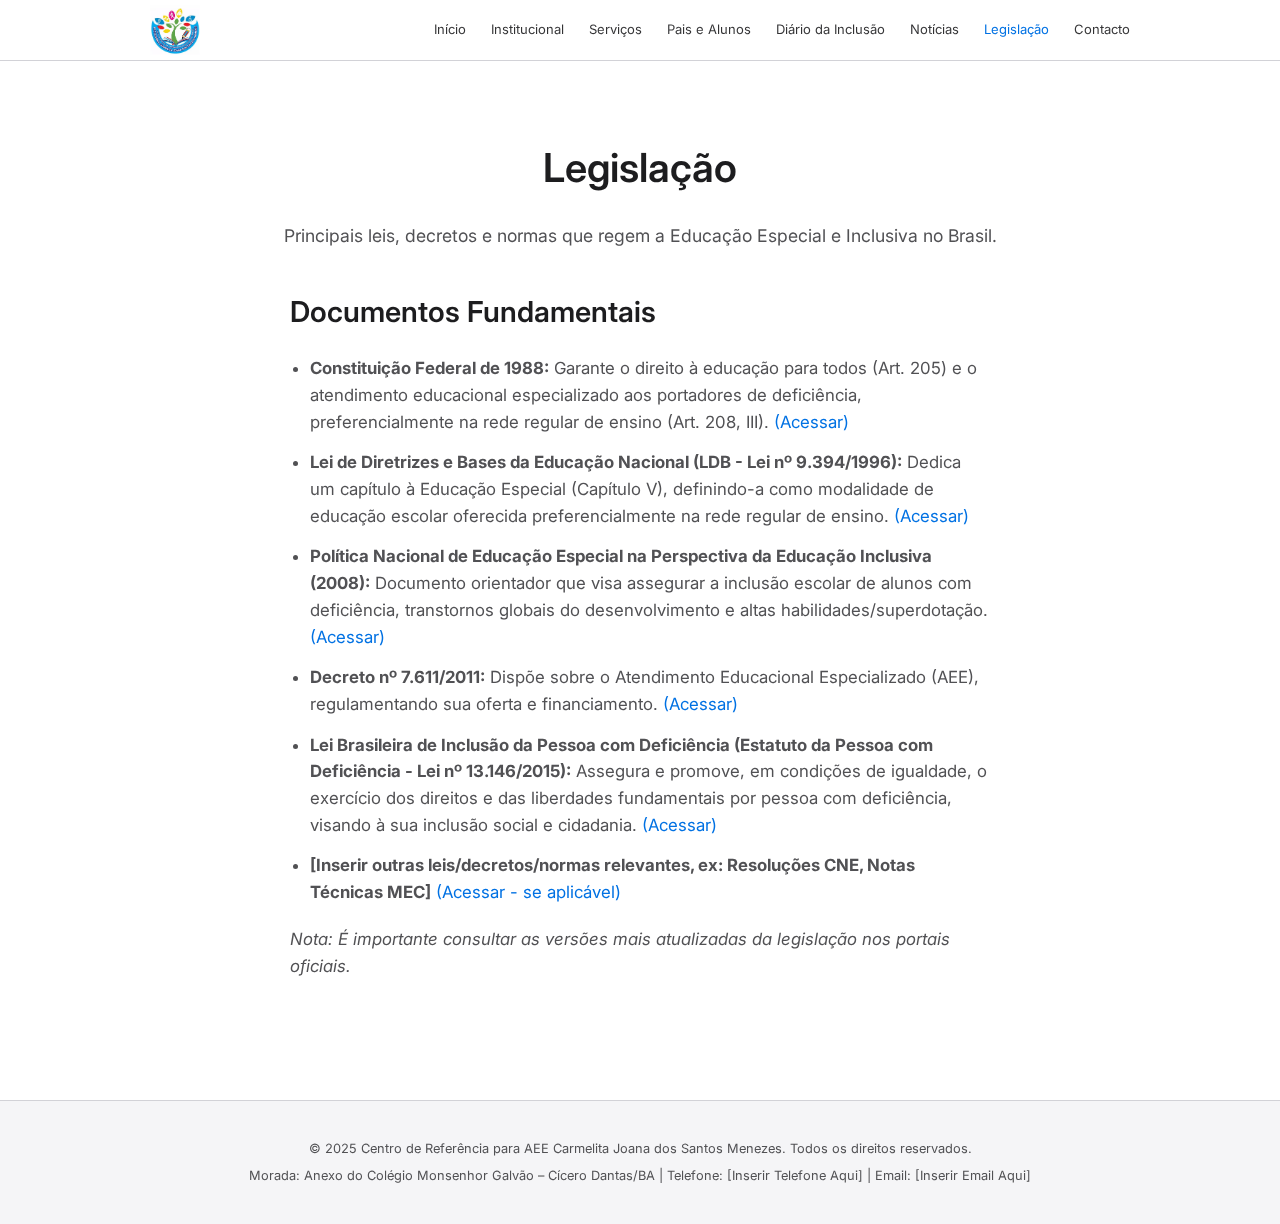
<file: pages/legislacao.html>
<!DOCTYPE html>
<html lang="pt-BR">
<head>
    <meta charset="UTF-8">
    <meta name="viewport" content="width=device-width, initial-scale=1.0">
    <title>Legislação - AEE Carmelita Joana dos Santos Menezes</title>
    <link rel="stylesheet" href="../css/style.css">
    <link rel="preconnect" href="https://fonts.googleapis.com">
    <link rel="preconnect" href="https://fonts.gstatic.com" crossorigin>
    <link href="https://fonts.googleapis.com/css2?family=Inter:wght@400;500;600;700&display=swap" rel="stylesheet">
    <style>
        /* Estilos específicos para página de Legislação - Tema Apple */
        .content-section {
            max-width: 700px;
            margin: 40px auto 0 auto;
            font-size: 1.05rem;
            line-height: 1.6;
            color: var(--apple-gray-text-light);
        }
        .content-section h2 {
            font-size: 1.8rem;
            font-weight: 600;
            color: var(--apple-gray-text);
            margin-bottom: 20px;
        }
        .content-section p {
            margin-bottom: 1.2em;
        }
        .content-section ul {
            padding-left: 20px;
            margin-bottom: 1.2em;
            list-style: disc;
        }
        .content-section li {
            margin-bottom: 0.8em;
        }
        .content-section li a {
            color: var(--apple-blue);
            text-decoration: none;
        }
        .content-section li a:hover {
            text-decoration: underline;
        }
    </style>
</head>
<body>
    <header class="main-header">
        <nav class="main-nav container">
            <a href="../index.html" class="logo-link">
                <img src="../images/logo.avif" alt="Logomarca AEE Carmelita Joana dos Santos Menezes" class="logo-img">
            </a>
            <button class="menu-toggle" aria-label="Abrir menu" aria-expanded="false">
                <span class="hamburger"></span>
            </button>
            <ul class="nav-menu">
                <li><a href="../index.html">Início</a></li>
                <li><a href="institucional.html">Institucional</a></li>
                <li><a href="servicos.html">Serviços</a></li>
                <li><a href="pais_alunos.html">Pais e Alunos</a></li>
                <li><a href="diario.html">Diário da Inclusão</a></li>
                <li><a href="noticias.html">Notícias</a></li>
                <li><a href="legislacao.html" class="active">Legislação</a></li>
                <li><a href="contato.html">Contacto</a></li>
                <!-- <li><a href="login.html" class="login-button">Entrar</a></li> -->
            </ul>
        </nav>
    </header>

    <main class="container page-content">
        <h1>Legislação</h1>
        <p>Principais leis, decretos e normas que regem a Educação Especial e Inclusiva no Brasil.</p>

        <section class="content-section">
            <h2>Documentos Fundamentais</h2>
            <ul>
                <li>
                    <strong>Constituição Federal de 1988:</strong> Garante o direito à educação para todos (Art. 205) e o atendimento educacional especializado aos portadores de deficiência, preferencialmente na rede regular de ensino (Art. 208, III).
                    <a href="http://www.planalto.gov.br/ccivil_03/constituicao/constituicao.htm" target="_blank" rel="noopener noreferrer"> (Acessar)</a>
                </li>
                <li>
                    <strong>Lei de Diretrizes e Bases da Educação Nacional (LDB - Lei nº 9.394/1996):</strong> Dedica um capítulo à Educação Especial (Capítulo V), definindo-a como modalidade de educação escolar oferecida preferencialmente na rede regular de ensino.
                    <a href="http://www.planalto.gov.br/ccivil_03/leis/l9394.htm" target="_blank" rel="noopener noreferrer"> (Acessar)</a>
                </li>
                <li>
                    <strong>Política Nacional de Educação Especial na Perspectiva da Educação Inclusiva (2008):</strong> Documento orientador que visa assegurar a inclusão escolar de alunos com deficiência, transtornos globais do desenvolvimento e altas habilidades/superdotação.
                    <a href="http://portal.mec.gov.br/arquivos/pdf/politicaeducespecial.pdf" target="_blank" rel="noopener noreferrer"> (Acessar)</a>
                </li>
                <li>
                    <strong>Decreto nº 7.611/2011:</strong> Dispõe sobre o Atendimento Educacional Especializado (AEE), regulamentando sua oferta e financiamento.
                    <a href="http://www.planalto.gov.br/ccivil_03/_ato2011-2014/2011/decreto/d7611.htm" target="_blank" rel="noopener noreferrer"> (Acessar)</a>
                </li>
                <li>
                    <strong>Lei Brasileira de Inclusão da Pessoa com Deficiência (Estatuto da Pessoa com Deficiência - Lei nº 13.146/2015):</strong> Assegura e promove, em condições de igualdade, o exercício dos direitos e das liberdades fundamentais por pessoa com deficiência, visando à sua inclusão social e cidadania.
                    <a href="http://www.planalto.gov.br/ccivil_03/_ato2015-2018/2015/lei/l13146.htm" target="_blank" rel="noopener noreferrer"> (Acessar)</a>
                </li>
                 <li>
                    <strong>[Inserir outras leis/decretos/normas relevantes, ex: Resoluções CNE, Notas Técnicas MEC]</strong>
                    <a href="#" target="_blank" rel="noopener noreferrer"> (Acessar - se aplicável)</a>
                </li>
            </ul>
            <p><em>Nota: É importante consultar as versões mais atualizadas da legislação nos portais oficiais.</em></p>
        </section>

    </main>

    <footer class="main-footer">
        <div class="container">
            <p>&copy; 2025 Centro de Referência para AEE Carmelita Joana dos Santos Menezes. Todos os direitos reservados.</p>
            <p>Morada: Anexo do Colégio Monsenhor Galvão – Cícero Dantas/BA | Telefone: [Inserir Telefone Aqui] | Email: [Inserir Email Aqui]</p>
        </div>
    </footer>

    <script src="../js/script.js"></script>
</body>
</html>
</file>
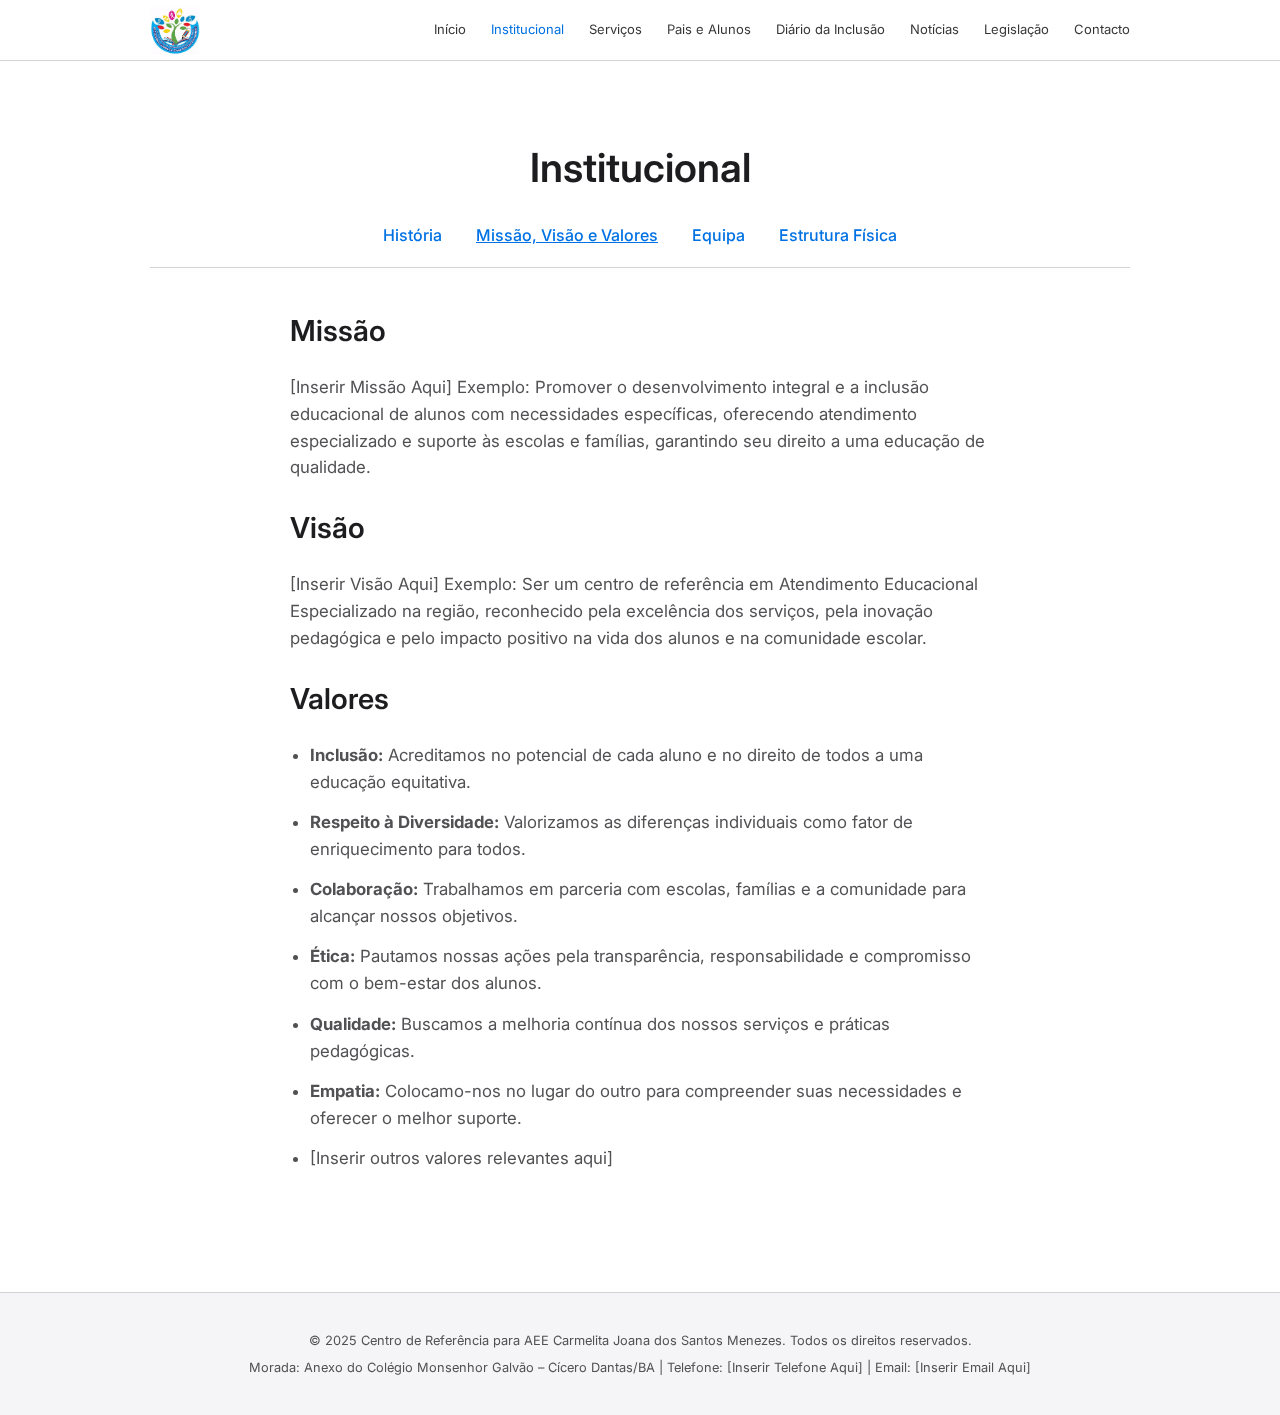
<file: pages/missao_visao_valores.html>
<!DOCTYPE html>
<html lang="pt-BR">
<head>
    <meta charset="UTF-8">
    <meta name="viewport" content="width=device-width, initial-scale=1.0">
    <title>Missão, Visão e Valores - AEE Carmelita Joana dos Santos Menezes</title>
    <link rel="stylesheet" href="../css/style.css">
    <link rel="preconnect" href="https://fonts.googleapis.com">
    <link rel="preconnect" href="https://fonts.gstatic.com" crossorigin>
    <link href="https://fonts.googleapis.com/css2?family=Inter:wght@400;500;600;700&display=swap" rel="stylesheet">
    <style>
        /* Estilos específicos para subpáginas institucionais - Tema Apple */
        .subpage-nav {
            text-align: center;
            margin-bottom: 40px;
            padding-bottom: 20px;
            border-bottom: 1px solid var(--apple-border-color);
        }
        .subpage-nav a {
            margin: 0 15px;
            text-decoration: none;
            color: var(--apple-blue);
            font-size: 1rem;
            font-weight: 500;
        }
        .subpage-nav a:hover, .subpage-nav a.active {
            text-decoration: underline;
        }
        .content-section {
            max-width: 700px;
            margin: 40px auto 0 auto;
            font-size: 1.05rem;
            line-height: 1.6;
            color: var(--apple-gray-text-light);
        }
        .content-section h2 {
            font-size: 1.8rem;
            font-weight: 600;
            color: var(--apple-gray-text);
            margin-bottom: 20px;
        }
        .content-section p {
            margin-bottom: 1.2em;
        }
         .content-section ul {
            padding-left: 20px;
            margin-bottom: 1.2em;
            list-style: disc;
        }
        .content-section li {
            margin-bottom: 0.8em;
        }
    </style>
</head>
<body>
    <header class="main-header">
        <nav class="main-nav container">
            <a href="../index.html" class="logo-link">
                <img src="../images/logo.avif" alt="Logomarca AEE Carmelita Joana dos Santos Menezes" class="logo-img">
            </a>
            <button class="menu-toggle" aria-label="Abrir menu" aria-expanded="false">
                <span class="hamburger"></span>
            </button>
            <ul class="nav-menu">
                <li><a href="../index.html">Início</a></li>
                <li><a href="institucional.html" class="active">Institucional</a></li>
                <li><a href="servicos.html">Serviços</a></li>
                <li><a href="pais_alunos.html">Pais e Alunos</a></li>
                <li><a href="diario.html">Diário da Inclusão</a></li>
                <li><a href="noticias.html">Notícias</a></li>
                <li><a href="legislacao.html">Legislação</a></li>
                <li><a href="contato.html">Contacto</a></li>
                <!-- <li><a href="login.html" class="login-button">Entrar</a></li> -->
            </ul>
        </nav>
    </header>

    <main class="container page-content">
        <h1>Institucional</h1>
        <!-- <p>Conheça mais sobre o Centro AEE Carmelita Joana dos Santos Menezes.</p> -->

        <nav class="subpage-nav">
            <a href="historia.html">História</a>
            <a href="missao_visao_valores.html" class="active">Missão, Visão e Valores</a>
            <a href="equipa.html">Equipa</a>
            <a href="estrutura.html">Estrutura Física</a>
        </nav>

        <section class="content-section">
            <h2>Missão</h2>
            <p>[Inserir Missão Aqui] Exemplo: Promover o desenvolvimento integral e a inclusão educacional de alunos com necessidades específicas, oferecendo atendimento especializado e suporte às escolas e famílias, garantindo seu direito a uma educação de qualidade.</p>

            <h2>Visão</h2>
            <p>[Inserir Visão Aqui] Exemplo: Ser um centro de referência em Atendimento Educacional Especializado na região, reconhecido pela excelência dos serviços, pela inovação pedagógica e pelo impacto positivo na vida dos alunos e na comunidade escolar.</p>

            <h2>Valores</h2>
            <ul>
                <li><strong>Inclusão:</strong> Acreditamos no potencial de cada aluno e no direito de todos a uma educação equitativa.</li>
                <li><strong>Respeito à Diversidade:</strong> Valorizamos as diferenças individuais como fator de enriquecimento para todos.</li>
                <li><strong>Colaboração:</strong> Trabalhamos em parceria com escolas, famílias e a comunidade para alcançar nossos objetivos.</li>
                <li><strong>Ética:</strong> Pautamos nossas ações pela transparência, responsabilidade e compromisso com o bem-estar dos alunos.</li>
                <li><strong>Qualidade:</strong> Buscamos a melhoria contínua dos nossos serviços e práticas pedagógicas.</li>
                <li><strong>Empatia:</strong> Colocamo-nos no lugar do outro para compreender suas necessidades e oferecer o melhor suporte.</li>
                <li>[Inserir outros valores relevantes aqui]</li>
            </ul>
        </section>

    </main>

    <footer class="main-footer">
        <div class="container">
            <p>&copy; 2025 Centro de Referência para AEE Carmelita Joana dos Santos Menezes. Todos os direitos reservados.</p>
            <p>Morada: Anexo do Colégio Monsenhor Galvão – Cícero Dantas/BA | Telefone: [Inserir Telefone Aqui] | Email: [Inserir Email Aqui]</p>
        </div>
    </footer>

    <script src="../js/script.js"></script>
</body>
</html>
</file>
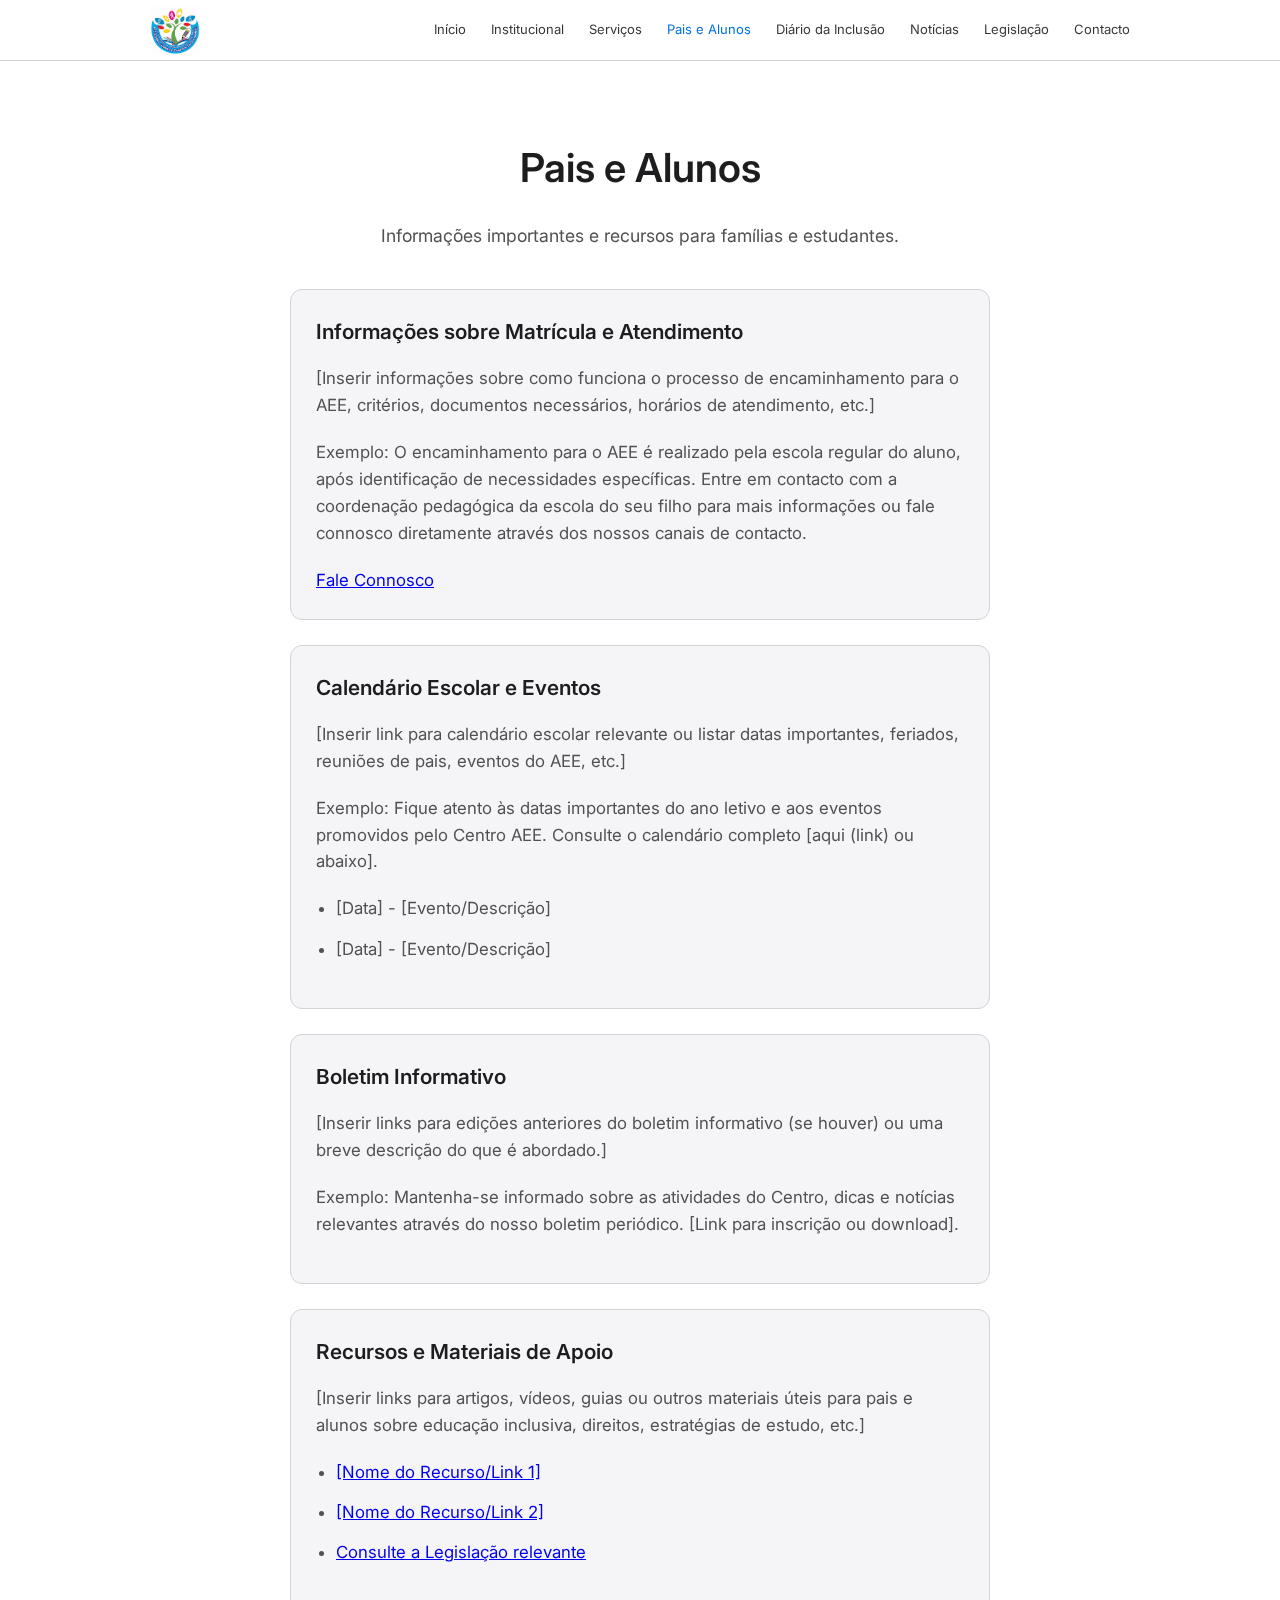
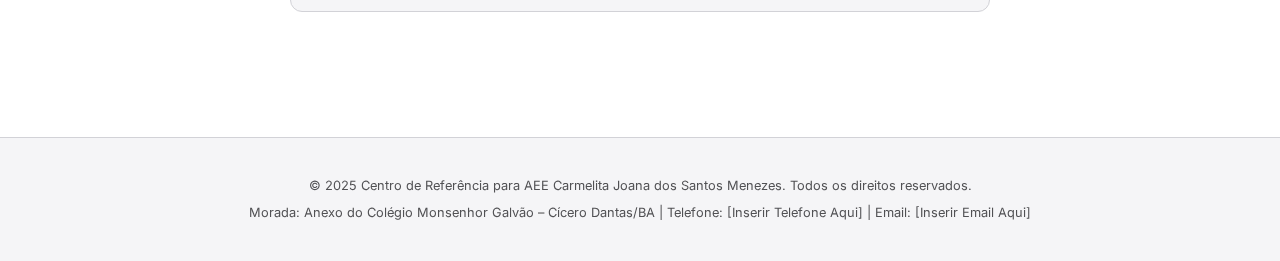
<file: pages/pais_alunos.html>
<!DOCTYPE html>
<html lang="pt-BR">
<head>
    <meta charset="UTF-8">
    <meta name="viewport" content="width=device-width, initial-scale=1.0">
    <title>Pais e Alunos - AEE Carmelita Joana dos Santos Menezes</title>
    <link rel="stylesheet" href="../css/style.css">
    <link rel="preconnect" href="https://fonts.googleapis.com">
    <link rel="preconnect" href="https://fonts.gstatic.com" crossorigin>
    <link href="https://fonts.googleapis.com/css2?family=Inter:wght@400;500;600;700&display=swap" rel="stylesheet">
    <style>
        /* Estilos específicos para página Pais e Alunos - Tema Apple */
        .content-section {
            max-width: 700px;
            margin: 40px auto 0 auto;
            font-size: 1.05rem;
            line-height: 1.6;
            color: var(--apple-gray-text-light);
        }
        .content-section h2 {
            font-size: 1.8rem;
            font-weight: 600;
            color: var(--apple-gray-text);
            margin-bottom: 20px;
        }
        .content-section p {
            margin-bottom: 1.2em;
        }
        .content-section ul {
            padding-left: 20px;
            margin-bottom: 1.2em;
            list-style: disc;
        }
        .content-section li {
            margin-bottom: 0.8em;
        }
        .info-box {
            background-color: var(--apple-background-alt);
            padding: 25px;
            border-radius: 12px;
            margin-bottom: 25px;
            border: 1px solid var(--apple-border-color);
        }
        .info-box h3 {
            font-size: 1.3rem;
            font-weight: 600;
            color: var(--apple-gray-text);
            margin-top: 0;
            margin-bottom: 15px;
        }
    </style>
</head>
<body>
    <header class="main-header">
        <nav class="main-nav container">
            <a href="../index.html" class="logo-link">
                <img src="../images/logo.avif" alt="Logomarca AEE Carmelita Joana dos Santos Menezes" class="logo-img">
            </a>
            <button class="menu-toggle" aria-label="Abrir menu" aria-expanded="false">
                <span class="hamburger"></span>
            </button>
            <ul class="nav-menu">
                <li><a href="../index.html">Início</a></li>
                <li><a href="institucional.html">Institucional</a></li>
                <li><a href="servicos.html">Serviços</a></li>
                <li><a href="pais_alunos.html" class="active">Pais e Alunos</a></li>
                <li><a href="diario.html">Diário da Inclusão</a></li>
                <li><a href="noticias.html">Notícias</a></li>
                <li><a href="legislacao.html">Legislação</a></li>
                <li><a href="contato.html">Contacto</a></li>
                <!-- <li><a href="login.html" class="login-button">Entrar</a></li> -->
            </ul>
        </nav>
    </header>

    <main class="container page-content">
        <h1>Pais e Alunos</h1>
        <p>Informações importantes e recursos para famílias e estudantes.</p>

        <section class="content-section">

            <div class="info-box">
                <h3>Informações sobre Matrícula e Atendimento</h3>
                <p>[Inserir informações sobre como funciona o processo de encaminhamento para o AEE, critérios, documentos necessários, horários de atendimento, etc.]</p>
                <p>Exemplo: O encaminhamento para o AEE é realizado pela escola regular do aluno, após identificação de necessidades específicas. Entre em contacto com a coordenação pedagógica da escola do seu filho para mais informações ou fale connosco diretamente através dos nossos canais de contacto.</p>
                <a href="contato.html" class="read-more">Fale Connosco</a>
            </div>

            <div class="info-box">
                <h3>Calendário Escolar e Eventos</h3>
                <p>[Inserir link para calendário escolar relevante ou listar datas importantes, feriados, reuniões de pais, eventos do AEE, etc.]</p>
                <p>Exemplo: Fique atento às datas importantes do ano letivo e aos eventos promovidos pelo Centro AEE. Consulte o calendário completo [aqui (link) ou abaixo].</p>
                <ul>
                    <li>[Data] - [Evento/Descrição]</li>
                    <li>[Data] - [Evento/Descrição]</li>
                </ul>
            </div>

            <div class="info-box">
                <h3>Boletim Informativo</h3>
                <p>[Inserir links para edições anteriores do boletim informativo (se houver) ou uma breve descrição do que é abordado.]</p>
                <p>Exemplo: Mantenha-se informado sobre as atividades do Centro, dicas e notícias relevantes através do nosso boletim periódico. [Link para inscrição ou download].</p>
            </div>

            <div class="info-box">
                <h3>Recursos e Materiais de Apoio</h3>
                <p>[Inserir links para artigos, vídeos, guias ou outros materiais úteis para pais e alunos sobre educação inclusiva, direitos, estratégias de estudo, etc.]</p>
                <ul>
                    <li><a href="#" target="_blank" rel="noopener noreferrer">[Nome do Recurso/Link 1]</a></li>
                    <li><a href="#" target="_blank" rel="noopener noreferrer">[Nome do Recurso/Link 2]</a></li>
                    <li><a href="legislacao.html">Consulte a Legislação relevante</a></li>
                </ul>
            </div>

        </section>

    </main>

    <footer class="main-footer">
        <div class="container">
            <p>&copy; 2025 Centro de Referência para AEE Carmelita Joana dos Santos Menezes. Todos os direitos reservados.</p>
            <p>Morada: Anexo do Colégio Monsenhor Galvão – Cícero Dantas/BA | Telefone: [Inserir Telefone Aqui] | Email: [Inserir Email Aqui]</p>
        </div>
    </footer>

    <script src="../js/script.js"></script>
</body>
</html>
</file>
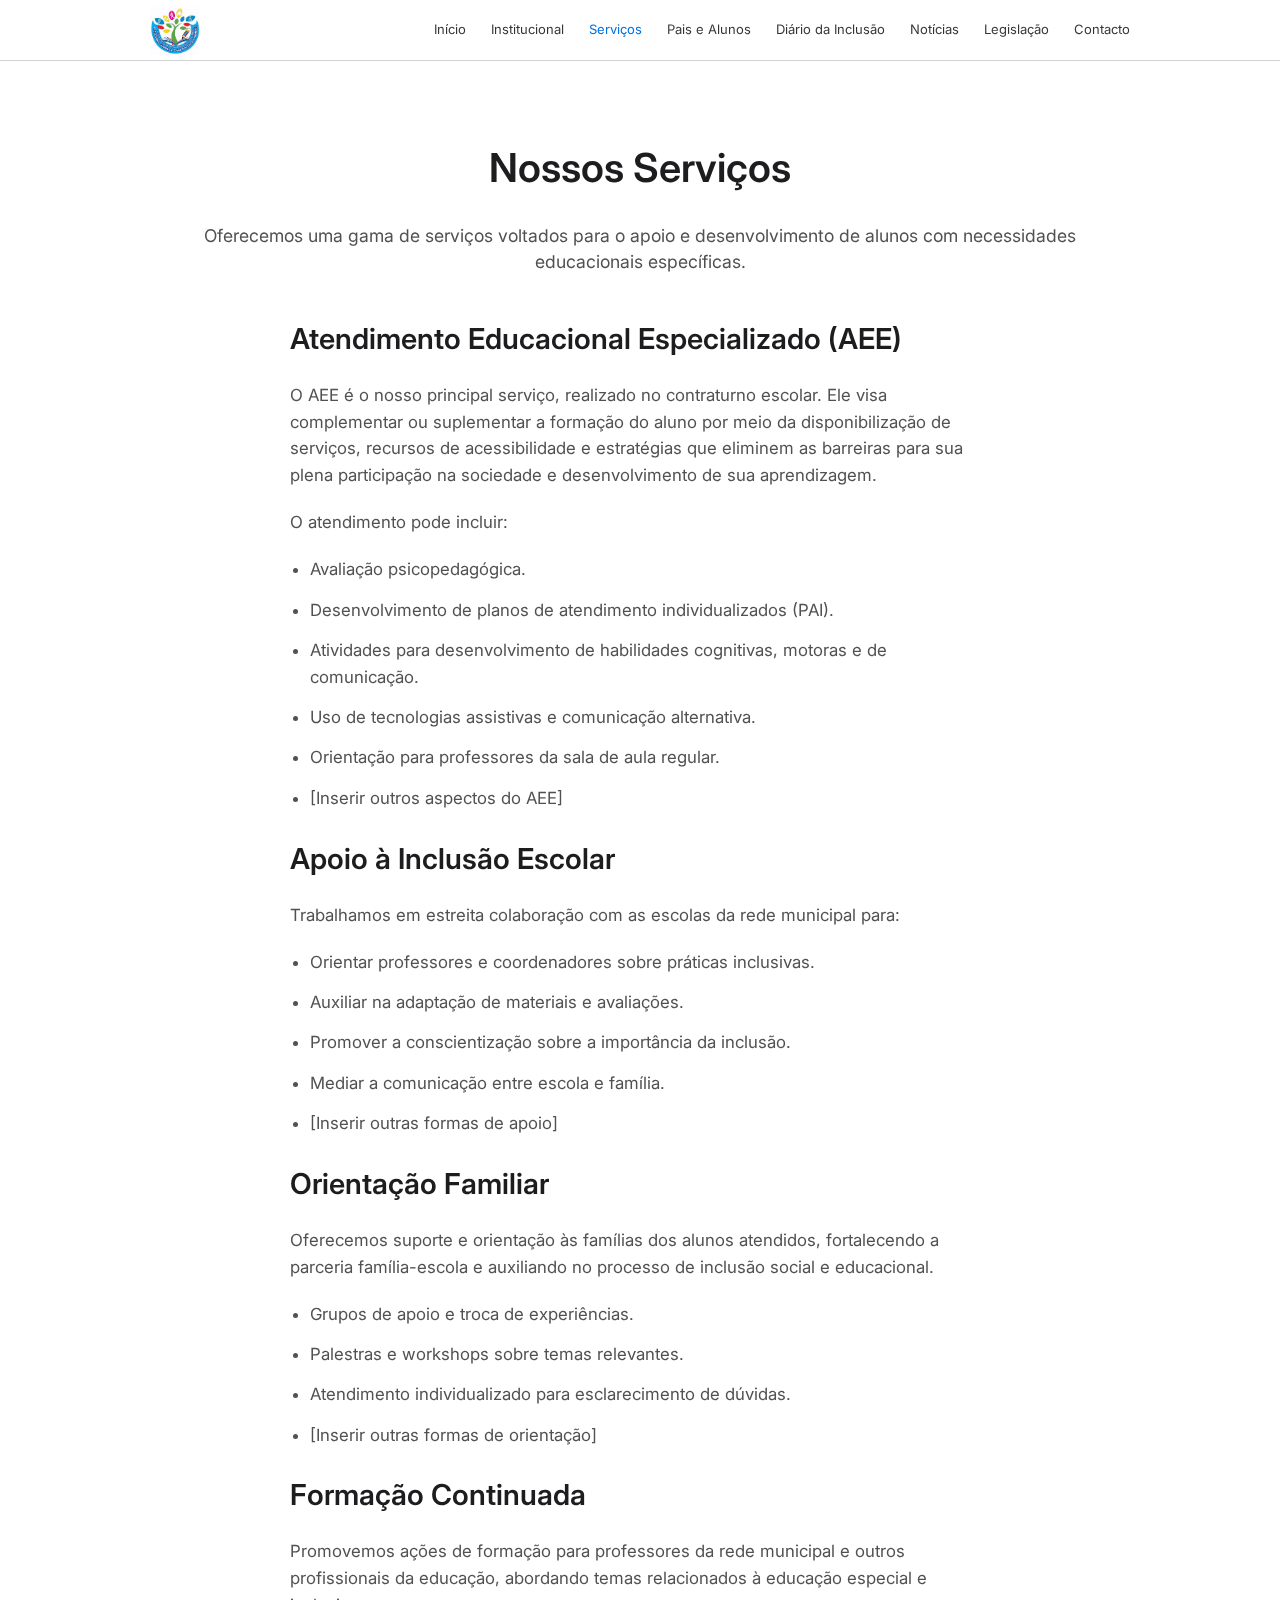
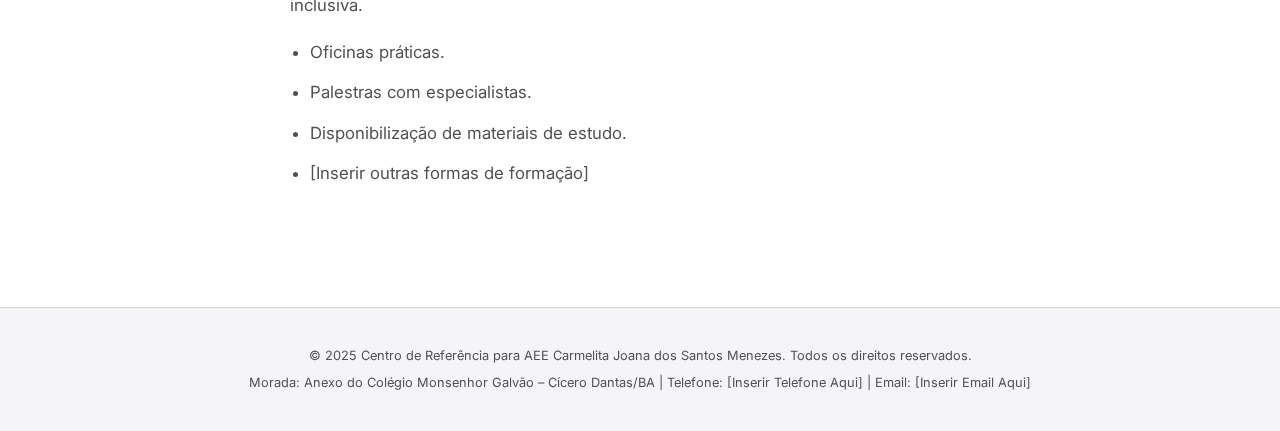
<file: pages/servicos.html>
<!DOCTYPE html>
<html lang="pt-BR">
<head>
    <meta charset="UTF-8">
    <meta name="viewport" content="width=device-width, initial-scale=1.0">
    <title>Serviços - AEE Carmelita Joana dos Santos Menezes</title>
    <link rel="stylesheet" href="../css/style.css">
    <link rel="preconnect" href="https://fonts.googleapis.com">
    <link rel="preconnect" href="https://fonts.gstatic.com" crossorigin>
    <link href="https://fonts.googleapis.com/css2?family=Inter:wght@400;500;600;700&display=swap" rel="stylesheet">
    <style>
        /* Estilos específicos para página de Serviços - Tema Apple */
        .content-section {
            max-width: 700px;
            margin: 40px auto 0 auto;
            font-size: 1.05rem;
            line-height: 1.6;
            color: var(--apple-gray-text-light);
        }
        .content-section h2 {
            font-size: 1.8rem;
            font-weight: 600;
            color: var(--apple-gray-text);
            margin-bottom: 20px;
        }
        .content-section p {
            margin-bottom: 1.2em;
        }
        .content-section ul {
            padding-left: 20px;
            margin-bottom: 1.2em;
            list-style: disc;
        }
        .content-section li {
            margin-bottom: 0.8em;
        }
    </style>
</head>
<body>
    <header class="main-header">
        <nav class="main-nav container">
            <a href="../index.html" class="logo-link">
                <img src="../images/logo.avif" alt="Logomarca AEE Carmelita Joana dos Santos Menezes" class="logo-img">
            </a>
            <button class="menu-toggle" aria-label="Abrir menu" aria-expanded="false">
                <span class="hamburger"></span>
            </button>
            <ul class="nav-menu">
                <li><a href="../index.html">Início</a></li>
                <li><a href="institucional.html">Institucional</a></li>
                <li><a href="servicos.html" class="active">Serviços</a></li>
                <li><a href="pais_alunos.html">Pais e Alunos</a></li>
                <li><a href="diario.html">Diário da Inclusão</a></li>
                <li><a href="noticias.html">Notícias</a></li>
                <li><a href="legislacao.html">Legislação</a></li>
                <li><a href="contato.html">Contacto</a></li>
                <!-- <li><a href="login.html" class="login-button">Entrar</a></li> -->
            </ul>
        </nav>
    </header>

    <main class="container page-content">
        <h1>Nossos Serviços</h1>
        <p>Oferecemos uma gama de serviços voltados para o apoio e desenvolvimento de alunos com necessidades educacionais específicas.</p>

        <section class="content-section">
            <h2>Atendimento Educacional Especializado (AEE)</h2>
            <p>O AEE é o nosso principal serviço, realizado no contraturno escolar. Ele visa complementar ou suplementar a formação do aluno por meio da disponibilização de serviços, recursos de acessibilidade e estratégias que eliminem as barreiras para sua plena participação na sociedade e desenvolvimento de sua aprendizagem.</p>
            <p>O atendimento pode incluir:</p>
            <ul>
                <li>Avaliação psicopedagógica.</li>
                <li>Desenvolvimento de planos de atendimento individualizados (PAI).</li>
                <li>Atividades para desenvolvimento de habilidades cognitivas, motoras e de comunicação.</li>
                <li>Uso de tecnologias assistivas e comunicação alternativa.</li>
                <li>Orientação para professores da sala de aula regular.</li>
                <li>[Inserir outros aspectos do AEE]</li>
            </ul>

            <h2>Apoio à Inclusão Escolar</h2>
            <p>Trabalhamos em estreita colaboração com as escolas da rede municipal para:</p>
            <ul>
                <li>Orientar professores e coordenadores sobre práticas inclusivas.</li>
                <li>Auxiliar na adaptação de materiais e avaliações.</li>
                <li>Promover a conscientização sobre a importância da inclusão.</li>
                <li>Mediar a comunicação entre escola e família.</li>
                <li>[Inserir outras formas de apoio]</li>
            </ul>

            <h2>Orientação Familiar</h2>
            <p>Oferecemos suporte e orientação às famílias dos alunos atendidos, fortalecendo a parceria família-escola e auxiliando no processo de inclusão social e educacional.</p>
            <ul>
                <li>Grupos de apoio e troca de experiências.</li>
                <li>Palestras e workshops sobre temas relevantes.</li>
                <li>Atendimento individualizado para esclarecimento de dúvidas.</li>
                <li>[Inserir outras formas de orientação]</li>
            </ul>

             <h2>Formação Continuada</h2>
            <p>Promovemos ações de formação para professores da rede municipal e outros profissionais da educação, abordando temas relacionados à educação especial e inclusiva.</p>
            <ul>
                <li>Oficinas práticas.</li>
                <li>Palestras com especialistas.</li>
                <li>Disponibilização de materiais de estudo.</li>
                <li>[Inserir outras formas de formação]</li>
            </ul>
        </section>

    </main>

    <footer class="main-footer">
        <div class="container">
            <p>&copy; 2025 Centro de Referência para AEE Carmelita Joana dos Santos Menezes. Todos os direitos reservados.</p>
            <p>Morada: Anexo do Colégio Monsenhor Galvão – Cícero Dantas/BA | Telefone: [Inserir Telefone Aqui] | Email: [Inserir Email Aqui]</p>
        </div>
    </footer>

    <script src="../js/script.js"></script>
</body>
</html>
</file>
<file: css/style.css>
/* Estilos Gerais - Tema Apple */
:root {
    /* Cores baseadas na logo, mas com ajuste para tema Apple (mais clean) */
    --apple-blue: #0071e3; /* Azul Apple */
    --apple-gray-text: #1d1d1f; /* Texto principal escuro */
    --apple-gray-text-light: #515154; /* Texto secundário */
    --apple-background: #ffffff; /* Fundo branco */
    --apple-background-alt: #f5f5f7; /* Fundo alternativo cinza claro */
    --apple-border-color: #d2d2d7;

    /* Cores da logo para acentos específicos, se necessário */
    --logo-blue: #0056b3;
    --logo-yellow: #ffc107;
    --logo-red: #dc3545;
    --logo-pink: #e83e8c;

    /* Fontes - Inter é uma boa alternativa a San Francisco */
    --font-family-apple: "Inter", -apple-system, BlinkMacSystemFont, "Segoe UI", Roboto, Helvetica, Arial, sans-serif;
}

body {
    font-family: var(--font-family-apple);
    margin: 0;
    padding: 0;
    background-color: var(--apple-background);
    color: var(--apple-gray-text);
    line-height: 1.5; /* Ajuste para Apple */
    -webkit-font-smoothing: antialiased;
    -moz-osx-font-smoothing: grayscale;
}

.container {
    max-width: 980px; /* Largura comum em Apple.com */
    margin: 0 auto;
    padding: 0 22px; /* Padding Apple */
}

/* Cabeçalho - Estilo Apple */
.main-header {
    background-color: rgba(255, 255, 255, 0.9); /* Branco translúcido */
    backdrop-filter: saturate(180%) blur(20px);
    -webkit-backdrop-filter: saturate(180%) blur(20px);
    color: var(--apple-gray-text);
    padding: 0; /* Remover padding vertical */
    box-shadow: none; /* Sem sombra por padrão */
    border-bottom: 1px solid var(--apple-border-color);
    position: sticky;
    top: 0;
    z-index: 1000;
    height: 60px; /* Altura ajustada */
}

.main-nav {
    height: 100%;
    display: flex;
    justify-content: space-between;
    align-items: center;
}

.logo-link {
    display: flex; /* Para centralizar verticalmente se necessário */
    align-items: center;
    height: 100%;
}

.logo-img {
    height: 50px; /* Logo Maior - Ajustado */
    width: auto;
    /* margin: -5px 0; */ /* Ajuste vertical removido/ajustado */
}

.nav-menu {
    list-style: none;
    padding: 0;
    margin: 0;
    display: flex;
    align-items: center;
    height: 100%;
}

.nav-menu li {
    margin-left: 25px; /* Espaçamento Apple */
    height: 100%;
    display: flex;
    align-items: center;
}

.nav-menu a {
    color: var(--apple-gray-text);
    text-decoration: none;
    font-size: 13px; /* Tamanho Apple */
    font-weight: 400;
    transition: color 0.3s ease;
    opacity: 0.9;
}

.nav-menu a:hover,
.nav-menu a.active {
    color: var(--apple-blue);
    opacity: 1;
}

.login-button {
    background-color: var(--apple-blue);
    color: var(--apple-background);
    padding: 7px 15px; /* Slightly increased padding */
    border-radius: 999px; /* Pill shape */
    font-size: 13px;
    font-weight: 500; /* Slightly bolder */
    transition: background-color 0.3s ease, opacity 0.3s ease; /* Added opacity transition */
    margin-left: 15px;
    line-height: 1; /* Ensure text is centered vertically */
    opacity: 0.95; /* Slight opacity like other nav items */
}

.login-button:hover {
    background-color: #0077ed;
    color: var(--apple-background);
    opacity: 1;
}

/* Menu Hambúrguer (Mobile) - Estilo Apple */
.menu-toggle {
    display: none;
    background: none;
    border: none;
    color: var(--apple-gray-text);
    font-size: 24px;
    cursor: pointer;
    padding: 15px;
}

.hamburger {
    display: block;
    width: 18px; /* Mais fino */
    height: 1px;
    background-color: var(--apple-gray-text);
    position: relative;
    transition: background-color 0.1s ease;
}

.hamburger::before,
.hamburger::after {
    content: 
    ";
    position: absolute;
    width: 100%;
    height: 1px;
    background-color: var(--apple-gray-text);
    left: 0;
    transition: transform 0.3s ease;
}

.hamburger::before {
    top: -5px;
}

.hamburger::after {
    bottom: -5px;
}

/* Conteúdo Principal - Estilo Apple */
.page-content {
    padding: 50px 22px;
}

.page-content h1 {
    color: var(--apple-gray-text);
    font-size: 2.5rem; /* Tamanho maior */
    font-weight: 600;
    margin-bottom: 25px;
    border-bottom: none; /* Sem borda */
    padding-bottom: 0;
    text-align: center; /* Centralizado */
}

.page-content > p:first-of-type {
    text-align: center;
    font-size: 1.1rem;
    color: var(--apple-gray-text-light);
    margin-bottom: 40px;
}

/* Rodapé - Estilo Apple */
.main-footer {
    background-color: var(--apple-background-alt);
    color: var(--apple-gray-text-light);
    padding: 30px 0;
    margin-top: 50px;
    text-align: center;
    font-size: 0.8rem;
    border-top: 1px solid var(--apple-border-color);
}

.main-footer p {
    margin: 8px 0;
}

/* Estilos para Listagem de Posts (Notícias e Diário - Estrutura G1, Estilo Apple) */
.posts-list-g1 {
    margin-top: 40px;
    max-width: 700px; /* Mais estreito para conteúdo */
    margin-left: auto;
    margin-right: auto;
}

.post-item-g1 {
    background-color: var(--apple-background);
    padding: 0; /* Sem padding interno direto */
    margin-bottom: 40px;
    border-radius: 0; /* Sem bordas arredondadas */
    box-shadow: none; /* Sem sombra */
    border-bottom: 1px solid var(--apple-border-color);
    padding-bottom: 40px;
}

.post-item-g1:last-child {
    border-bottom: none;
    margin-bottom: 0;
    padding-bottom: 0;
}

.post-item-g1 .post-header {
    margin-bottom: 10px;
}

.post-item-g1 h2 {
    font-size: 1.5rem; /* Ajustado */
    margin: 0 0 5px 0;
    color: var(--apple-gray-text);
    font-weight: 600;
    line-height: 1.3;
}

.post-item-g1 h2 a {
    text-decoration: none;
    color: inherit;
    transition: color 0.3s ease;
}

.post-item-g1 h2 a:hover {
    color: var(--apple-blue);
}

.post-item-g1 .post-meta {
    font-size: 0.8rem;
    color: var(--apple-gray-text-light);
    margin-bottom: 15px;
}

.post-item-g1 .post-content-wrapper {
    display: flex;
    gap: 25px; /* Aumentar gap */
}

.post-item-g1 .post-image-link {
    flex-shrink: 0;
}

.post-item-g1 .post-thumbnail {
    width: 180px; /* Imagem maior */
    height: 120px;
    object-fit: cover;
    border-radius: 6px; /* Leve arredondamento Apple */
    display: block;
    background-color: var(--apple-background-alt); /* Placeholder visual */
}

.post-item-g1 .post-excerpt {
    font-size: 0.95rem;
    color: var(--apple-gray-text);
    margin-bottom: 15px;
    flex-grow: 1;
    line-height: 1.5;
}

.post-item-g1 .read-more {
    color: var(--apple-blue);
    text-decoration: none;
    font-size: 0.9rem;
    font-weight: 400;
    align-self: flex-start;
}

.post-item-g1 .read-more:hover {
    text-decoration: underline;
}

/* Estilos específicos para Formulários (Contato, Login, Painel) - Estilo Apple */
.contact-form, .login-container, .admin-panel {
    margin-top: 40px;
    background-color: var(--apple-background-alt);
    padding: 40px;
    border-radius: 18px; /* Bordas Apple */
    box-shadow: none;
    border: 1px solid var(--apple-border-color);
    max-width: 500px; /* Limitar largura */
    margin-left: auto;
    margin-right: auto;
}
.contact-form h2, .login-container h1, .admin-panel h1, .admin-panel h2 {
    margin-bottom: 25px;
    color: var(--apple-gray-text);
    font-weight: 600;
    text-align: center;
}
.form-group {
    margin-bottom: 18px;
}
.form-group label {
    display: block;
    margin-bottom: 6px;
    font-weight: 400;
    font-size: 0.9rem;
    color: var(--apple-gray-text-light);
}
.form-group input,
.form-group textarea,
.form-group select {
    width: 100%;
    padding: 12px 15px;
    border: 1px solid var(--apple-border-color);
    border-radius: 12px; /* Bordas Apple */
    font-family: var(--font-family-apple);
    box-sizing: border-box;
    font-size: 1rem;
    background-color: var(--apple-background);
}
.form-group textarea {
    min-height: 120px;
    resize: vertical;
}
.submit-button, .login-button-form, .admin-actions button, .admin-actions a {
    background-color: var(--apple-blue);
    color: white;
    padding: 10px 20px;
    border: none;
    border-radius: 12px; /* Bordas Apple */
    cursor: pointer;
    font-size: 0.95rem;
    font-weight: 400;
    transition: background-color 0.3s ease;
    text-decoration: none;
    display: inline-block;
    text-align: center;
}
.submit-button:hover, .login-button-form:hover, .admin-actions button:hover, .admin-actions a:hover {
    background-color: #0077ed;
}
.login-button-form {
     width: 100%;
     padding: 12px 25px;
     margin-top: 15px;
}
.contact-info {
    margin-top: 40px;
    text-align: center;
    color: var(--apple-gray-text-light);
}
.contact-info p {
    margin-bottom: 8px;
}
.map-placeholder {
    height: 350px;
    background-color: var(--apple-background-alt);
    display: flex;
    align-items: center;
    justify-content: center;
    color: #999;
    margin-top: 30px;
    border-radius: 18px;
    border: 1px solid var(--apple-border-color);
}
.error-message {
    color: var(--logo-red);
    margin-top: 15px;
    font-size: 0.9rem;
    text-align: center;
}

/* Estilos Painel Admin - Apple */
.admin-panel {
     max-width: 800px;
}
.admin-section {
    margin-bottom: 35px;
    padding-bottom: 35px;
    border-bottom: 1px solid var(--apple-border-color);
}
.admin-section:last-child {
    border-bottom: none;
    margin-bottom: 0;
    padding-bottom: 0;
}
.admin-actions {
    margin-bottom: 15px;
}
.admin-actions button, .admin-actions a {
    padding: 8px 16px;
    margin-right: 8px;
    margin-bottom: 8px;
    font-size: 0.9rem;
}
.admin-actions .edit-button {
     background-color: #ff9500; /* Laranja Apple */
}
.admin-actions .edit-button:hover {
     background-color: #ff9f0a;
}
 .admin-actions .delete-button {
     background-color: #ff3b30; /* Vermelho Apple */
}
.admin-actions .delete-button:hover {
     background-color: #ff453a;
}
.item-list {
    list-style: none;
    padding: 0;
    margin: 0;
}
.item-list li {
    padding: 15px 0;
    border-bottom: 1px solid var(--apple-border-color);
    display: flex;
    justify-content: space-between;
    align-items: center;
    flex-wrap: wrap;
    gap: 10px;
}
 .item-list li:last-child {
    border-bottom: none;
}
.item-list li span {
    flex-grow: 1;
    margin-right: 10px;
    font-size: 0.95rem;
}
.admin-header-actions {
    display: flex;
    align-items: center;
}
.user-info {
     margin-right: 15px;
     font-weight: 400;
     font-size: 13px;
     color: var(--apple-gray-text-light);
}
#logout-button {
    background-color: transparent;
    color: var(--apple-blue);
    padding: 6px 0;
    border: none;
    border-radius: 0;
    cursor: pointer;
    font-size: 13px;
    transition: color 0.3s ease;
}
#logout-button:hover {
    color: #0077ed;
}

/* Responsividade */
@media (max-width: 768px) {
    .container {
        padding: 0 15px;
    }
    .main-header {
        height: 48px;
    }
    .logo-img {
        height: 48px; /* Ajustar logo no mobile */
    }
    .nav-menu {
        display: none;
        flex-direction: column;
        width: 100%;
        position: absolute;
        top: 48px; /* Altura do header mobile */
        left: 0;
        background-color: rgba(255, 255, 255, 0.95);
        padding: 10px 0;
        box-shadow: 0 4px 5px rgba(0,0,0,0.1);
        border-top: 1px solid var(--apple-border-color);
    }

    .nav-menu.active {
        display: flex;
    }

    .nav-menu li {
        margin: 0;
        height: auto;
        width: 100%;
        border-bottom: 1px solid var(--apple-border-color);
    }
    .nav-menu li:last-child {
        border-bottom: none;
    }
    .nav-menu a {
        padding: 15px 20px;
        width: 100%;
        box-sizing: border-box;
        font-size: 1rem;
    }
    .login-button {
        margin: 10px 20px;
        display: block;
        text-align: center;
    }

    .menu-toggle {
        display: block;
    }

    .menu-toggle.active .hamburger {
        background-color: transparent;
    }

    .menu-toggle.active .hamburger::before {
        transform: translateY(5px) rotate(45deg);
    }

    .menu-toggle.active .hamburger::after {
        transform: translateY(-5px) rotate(-45deg);
    }

    .page-content h1 {
        font-size: 2rem;
    }
    .page-content > p:first-of-type {
        font-size: 1rem;
    }

    .post-item-g1 .post-content-wrapper {
        flex-direction: column;
    }

    .post-item-g1 .post-thumbnail {
        width: 100%;
        height: auto;
        max-height: 220px;
        margin-bottom: 15px;
    }

    .contact-form, .login-container, .admin-panel {
        padding: 25px;
    }
}
</file>
